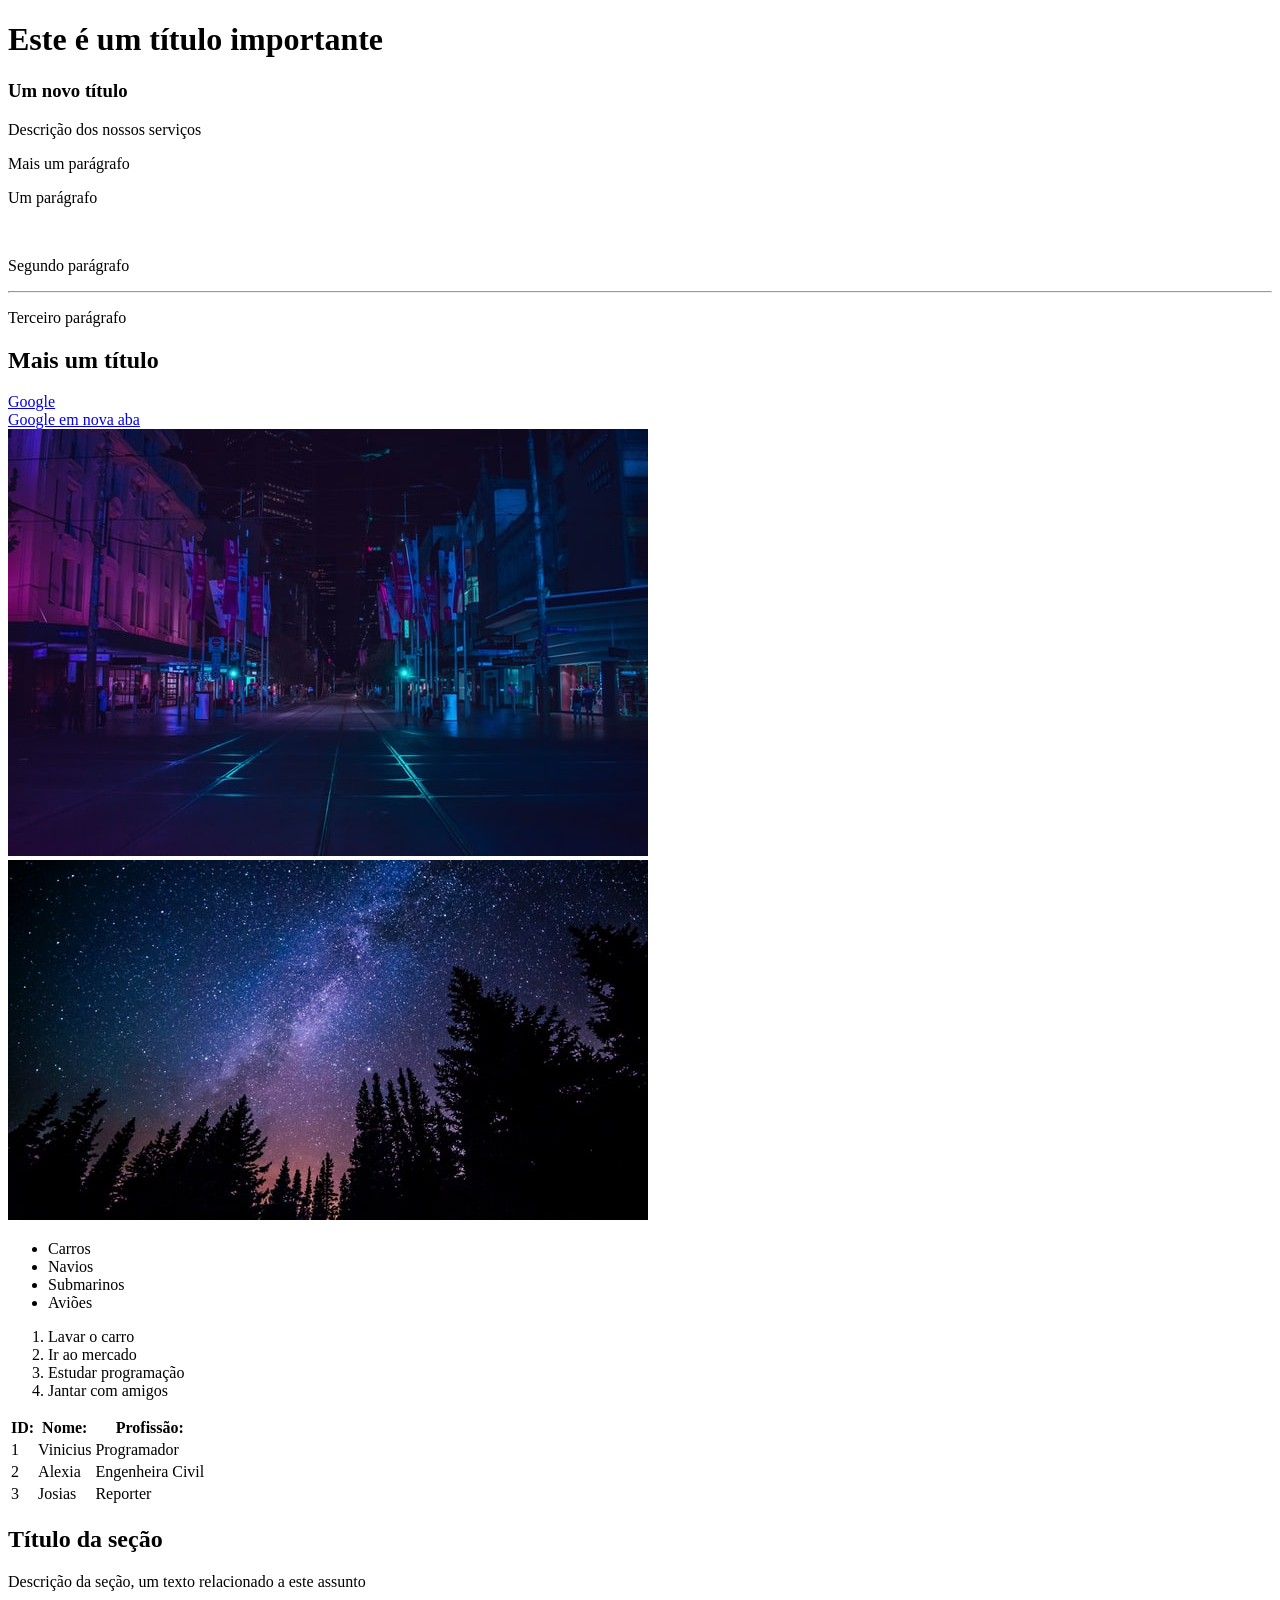
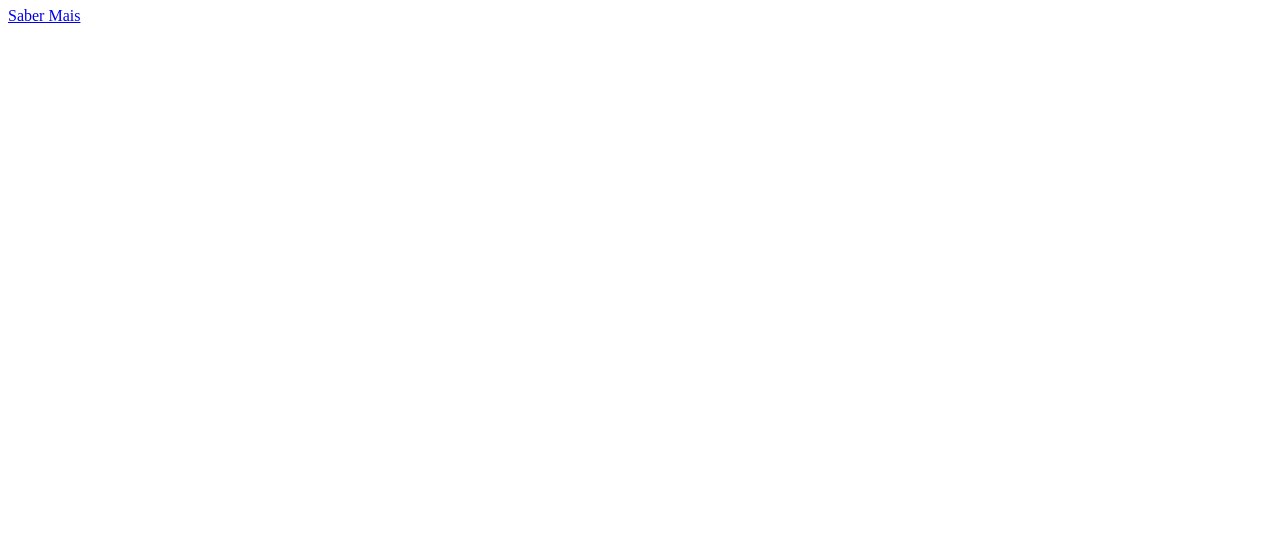
<file: HTML e CSS/2_HTML/index.html>
<!DOCTYPE html>
<html lang="pt-BR">
<head>
    <meta charset="UTF-8">
    <meta name="viewport" content="width=device-width, initial-scale=1.0">
    <title>HTML fundamentos</title>
</head>
<body style="padding-bottom: 500px;">
    <!-- 1 - Titulos -->
    <h1>Este é um título importante</h1>
    <h3>Um novo título</h3>

    <!-- 2 - Parágrafos -->
    <p>Descrição dos nossos serviços</p>
    <p>Mais um parágrafo</p>

    <!-- 3 - Tags sem conteúdo -->
    <p>Um parágrafo</p>
    <br>
    <p>Segundo parágrafo</p>
    <hr>
    <p>Terceiro parágrafo</p>

    <!-- 4 - Comentários -->
    <!-- Este é um comentário -->
    <h2>Mais um título</h2>
    <!-- Outro comentário -->

    <!-- 5 - Atributos -->
    <a href="https://google.com">Google</a>
    <br>

    <!--6 - Abrir link nova aba -->
    <a href="https://google.com" target="_blank">Google em nova aba</a>
    <br>

    <!-- 7 - Imagem -->
    <img src="img/city.jpg">

    <!-- 8 - Atributo alt -->
    <img src="img/nature.jpg" alt="Noite na floresta">

    <!-- 9 - Listas não ordenadas -->
    <ul>
        <li>Carros</li>
        <li>Navios</li>
        <li>Submarinos</li>
        <li>Aviões</li>
    </ul>

    <!-- 10 - Listas ordenadas -->
     <ol>
        <li>Lavar o carro</li>
        <li>Ir ao mercado</li>
        <li>Estudar programação</li>
        <li>Jantar com amigos</li>
     </ol>

    <!-- 11 - Tabelas -->
     <table>
        <tr>
            <th>ID:</th>
            <th>Nome:</th>
            <th>Profissão:</th>
        </tr>
        <tr>
            <td>1</td>
            <td>Vinicius</td>
            <td>Programador</td>
        </tr>
        <tr>
            <td>2</td>
            <td>Alexia</td>
            <td>Engenheira Civil</td>
        </tr>
        <tr>
            <td>3</td>
            <td>Josias</td>
            <td>Reporter</td>
        </tr>
     </table>

    <!-- 12 - Div -->
    <div>
        <h2>Título da seção</h2>
        <p>Descrição da seção, um texto relacionado a este assunto</p>
        <a href="#">Saber Mais</a>
    </div>
</body>
</html>
</file>
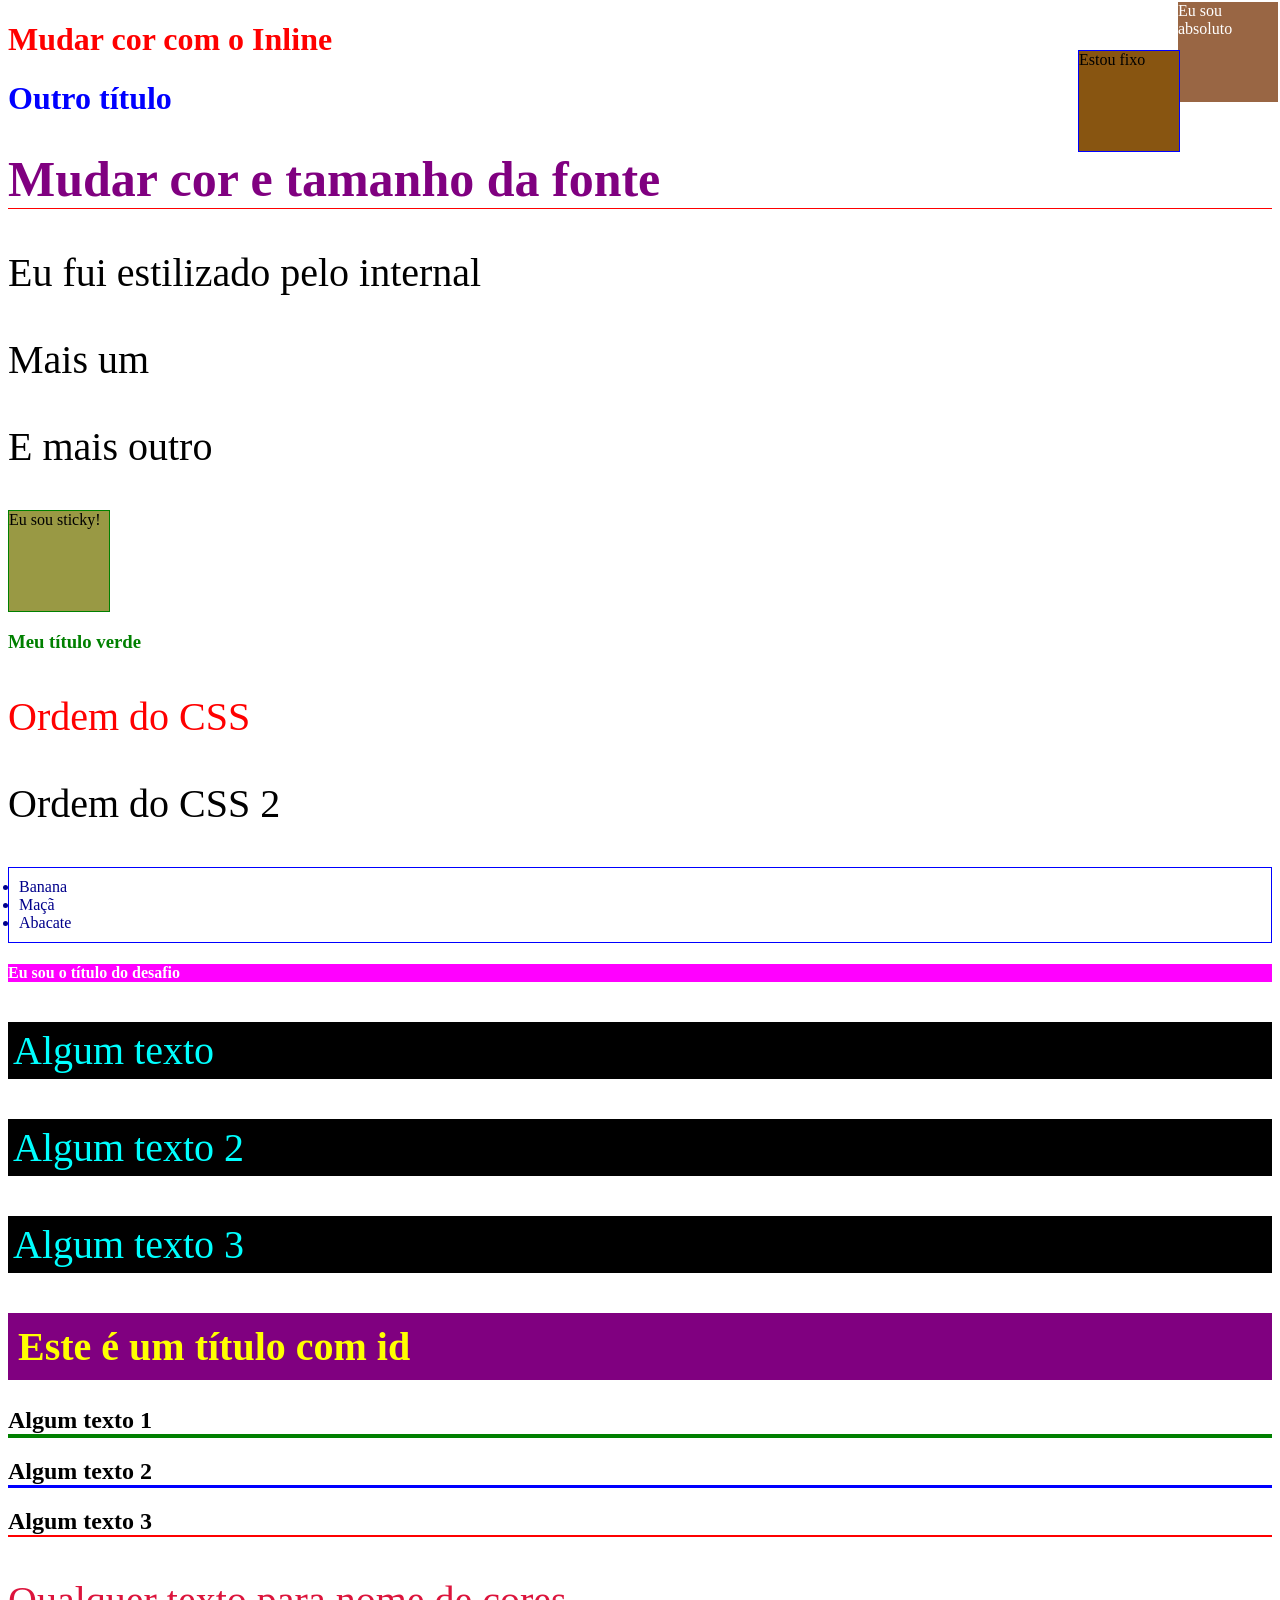
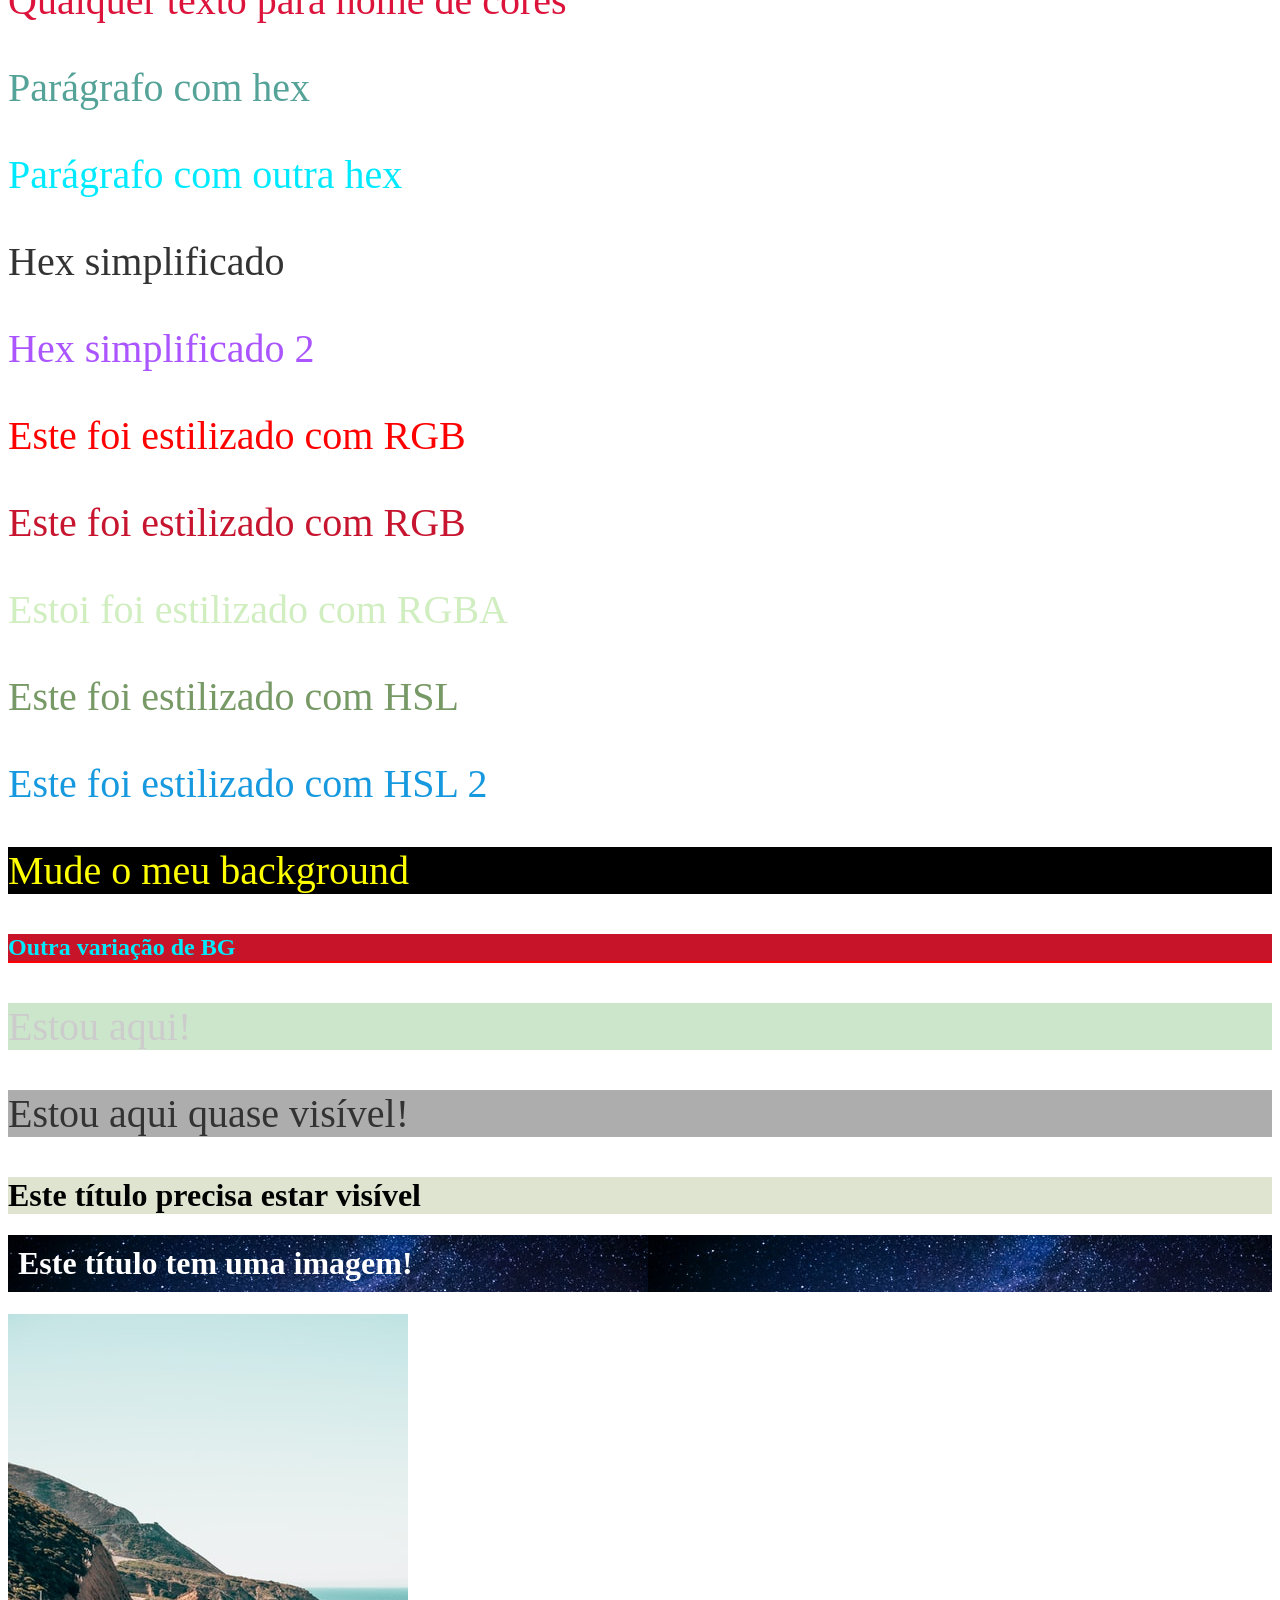
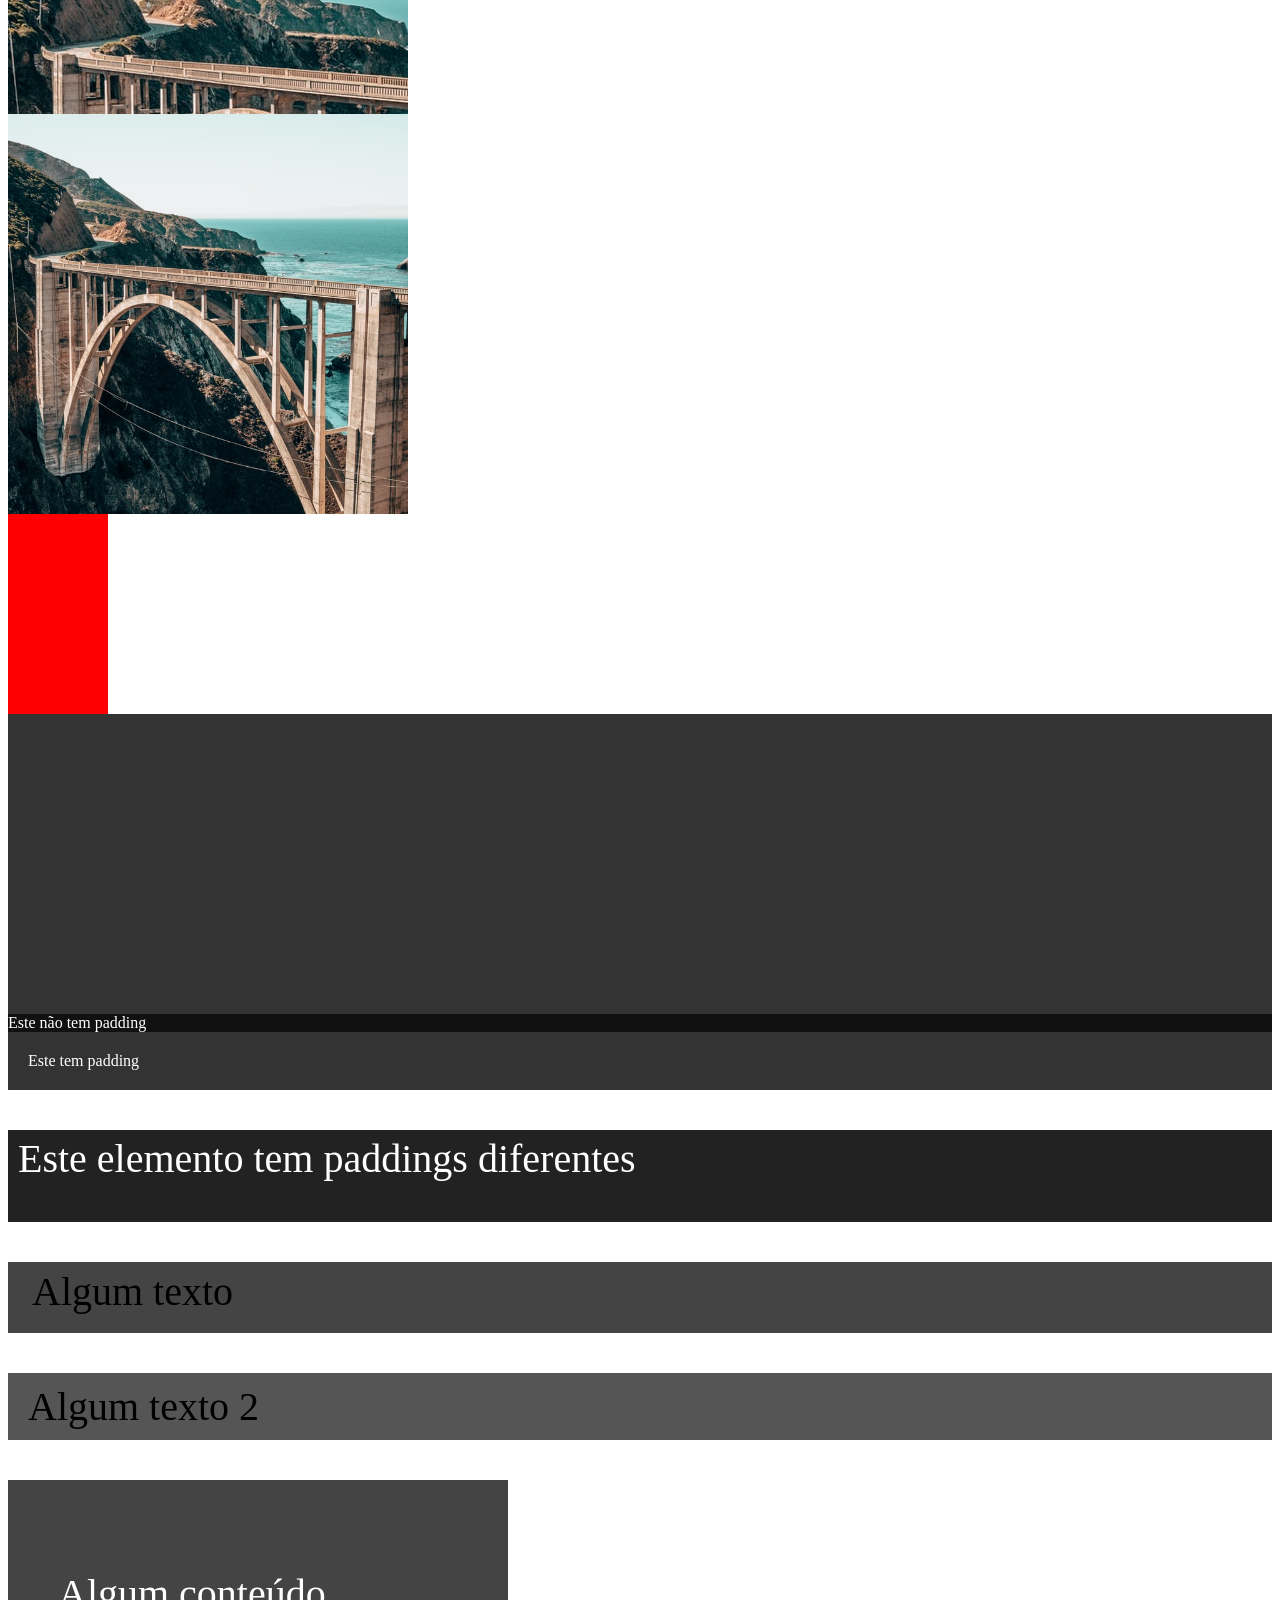
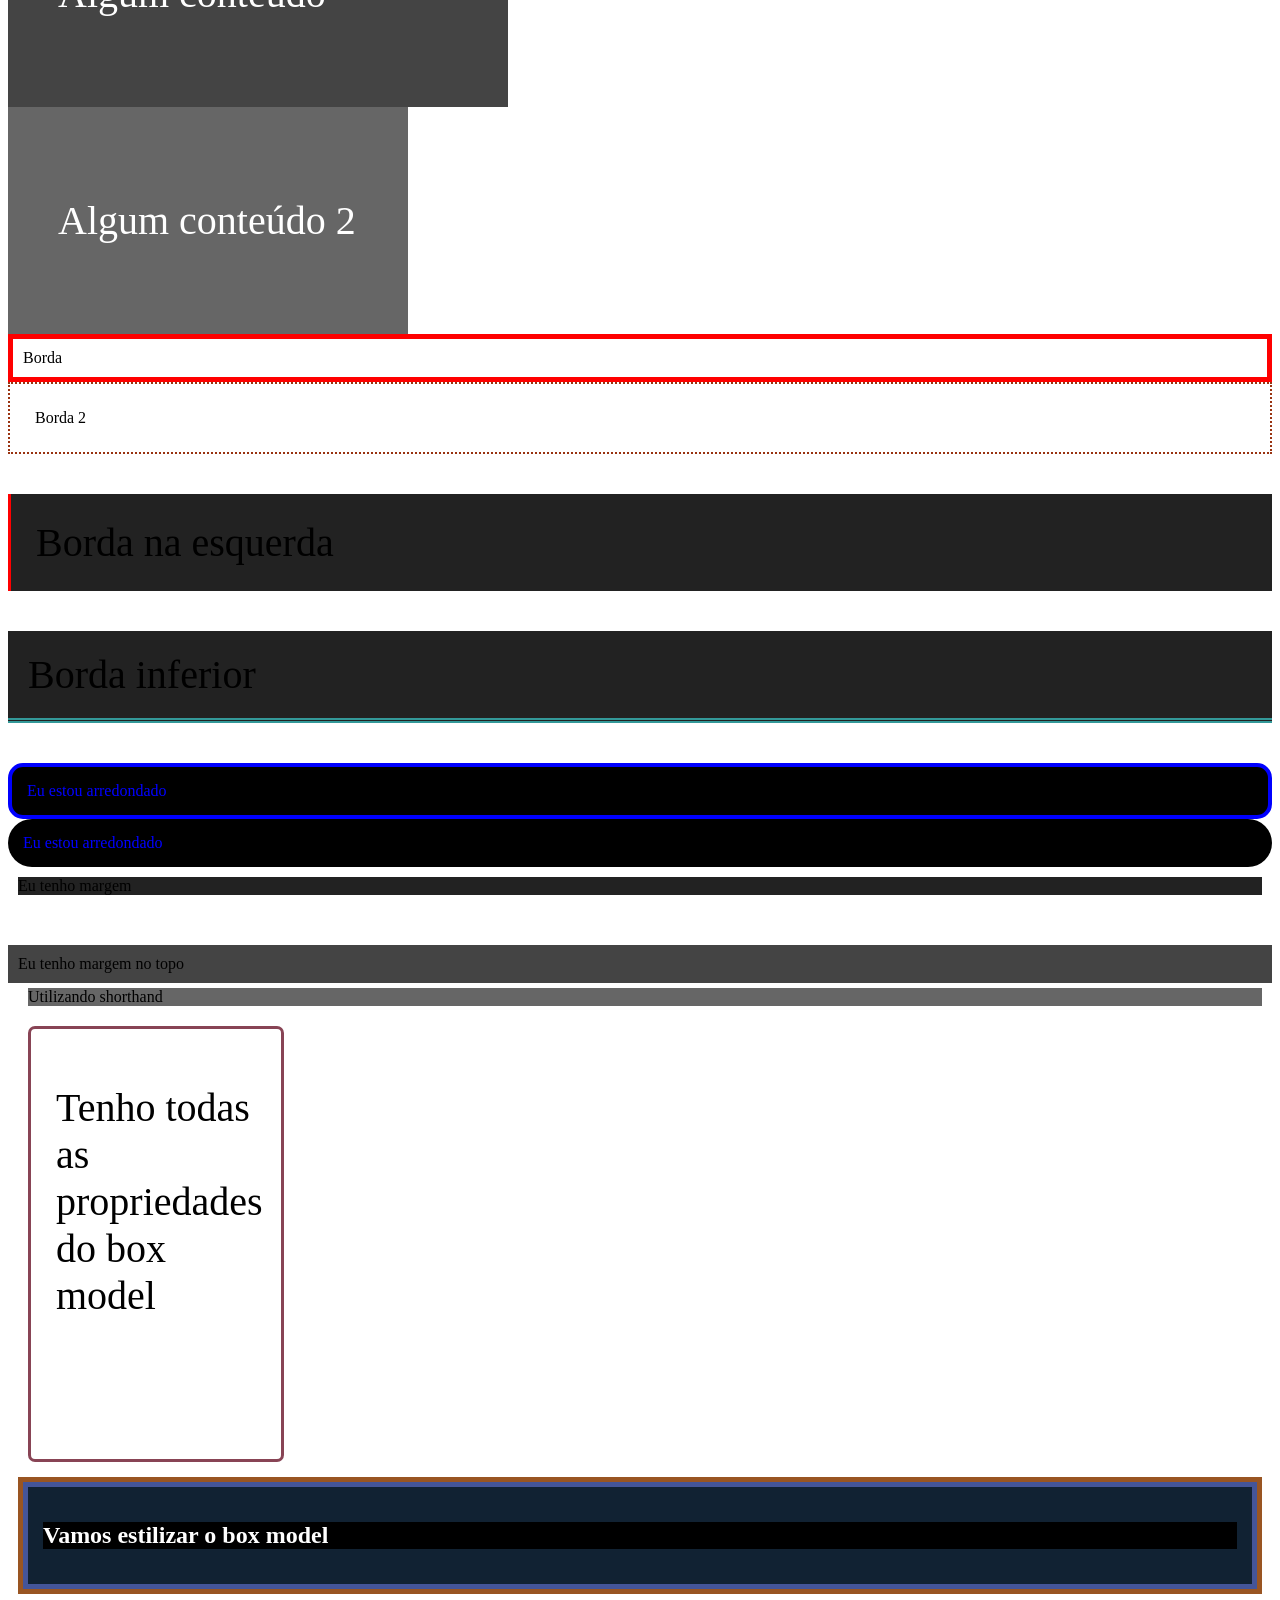
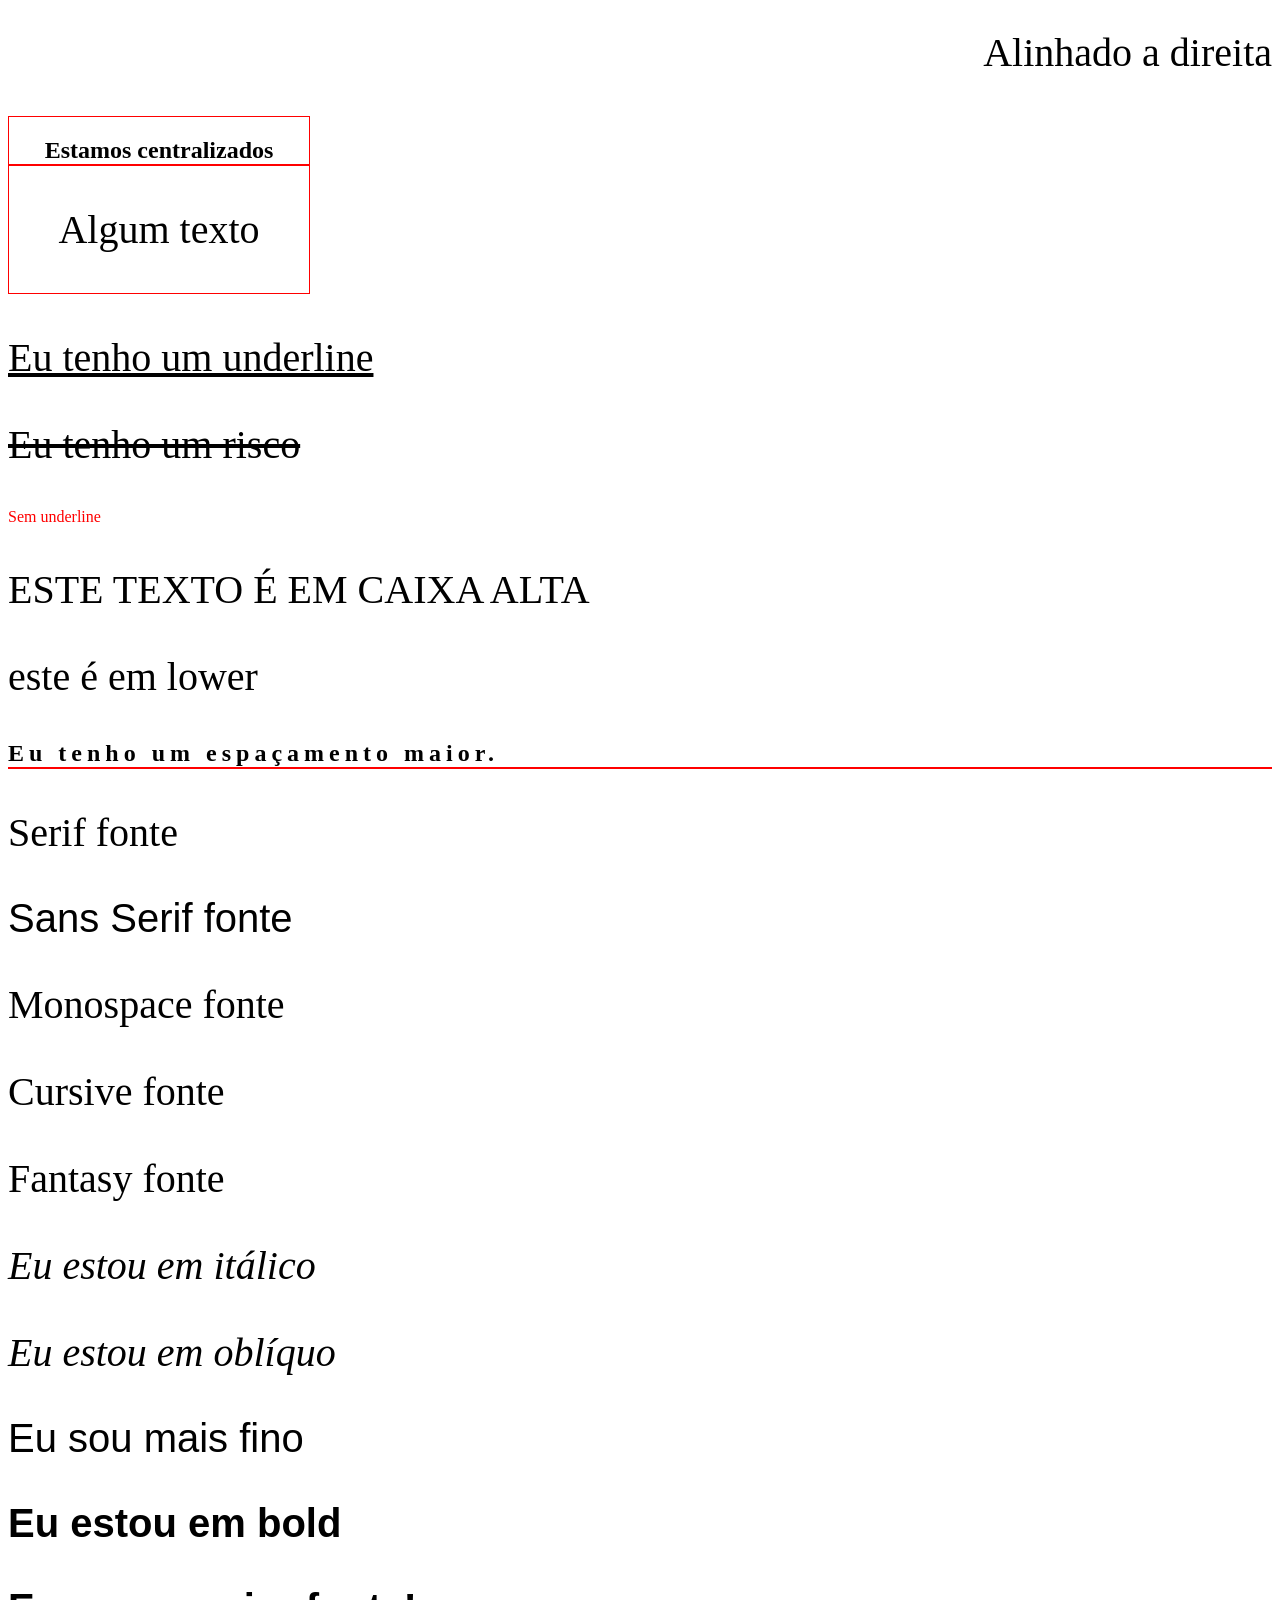
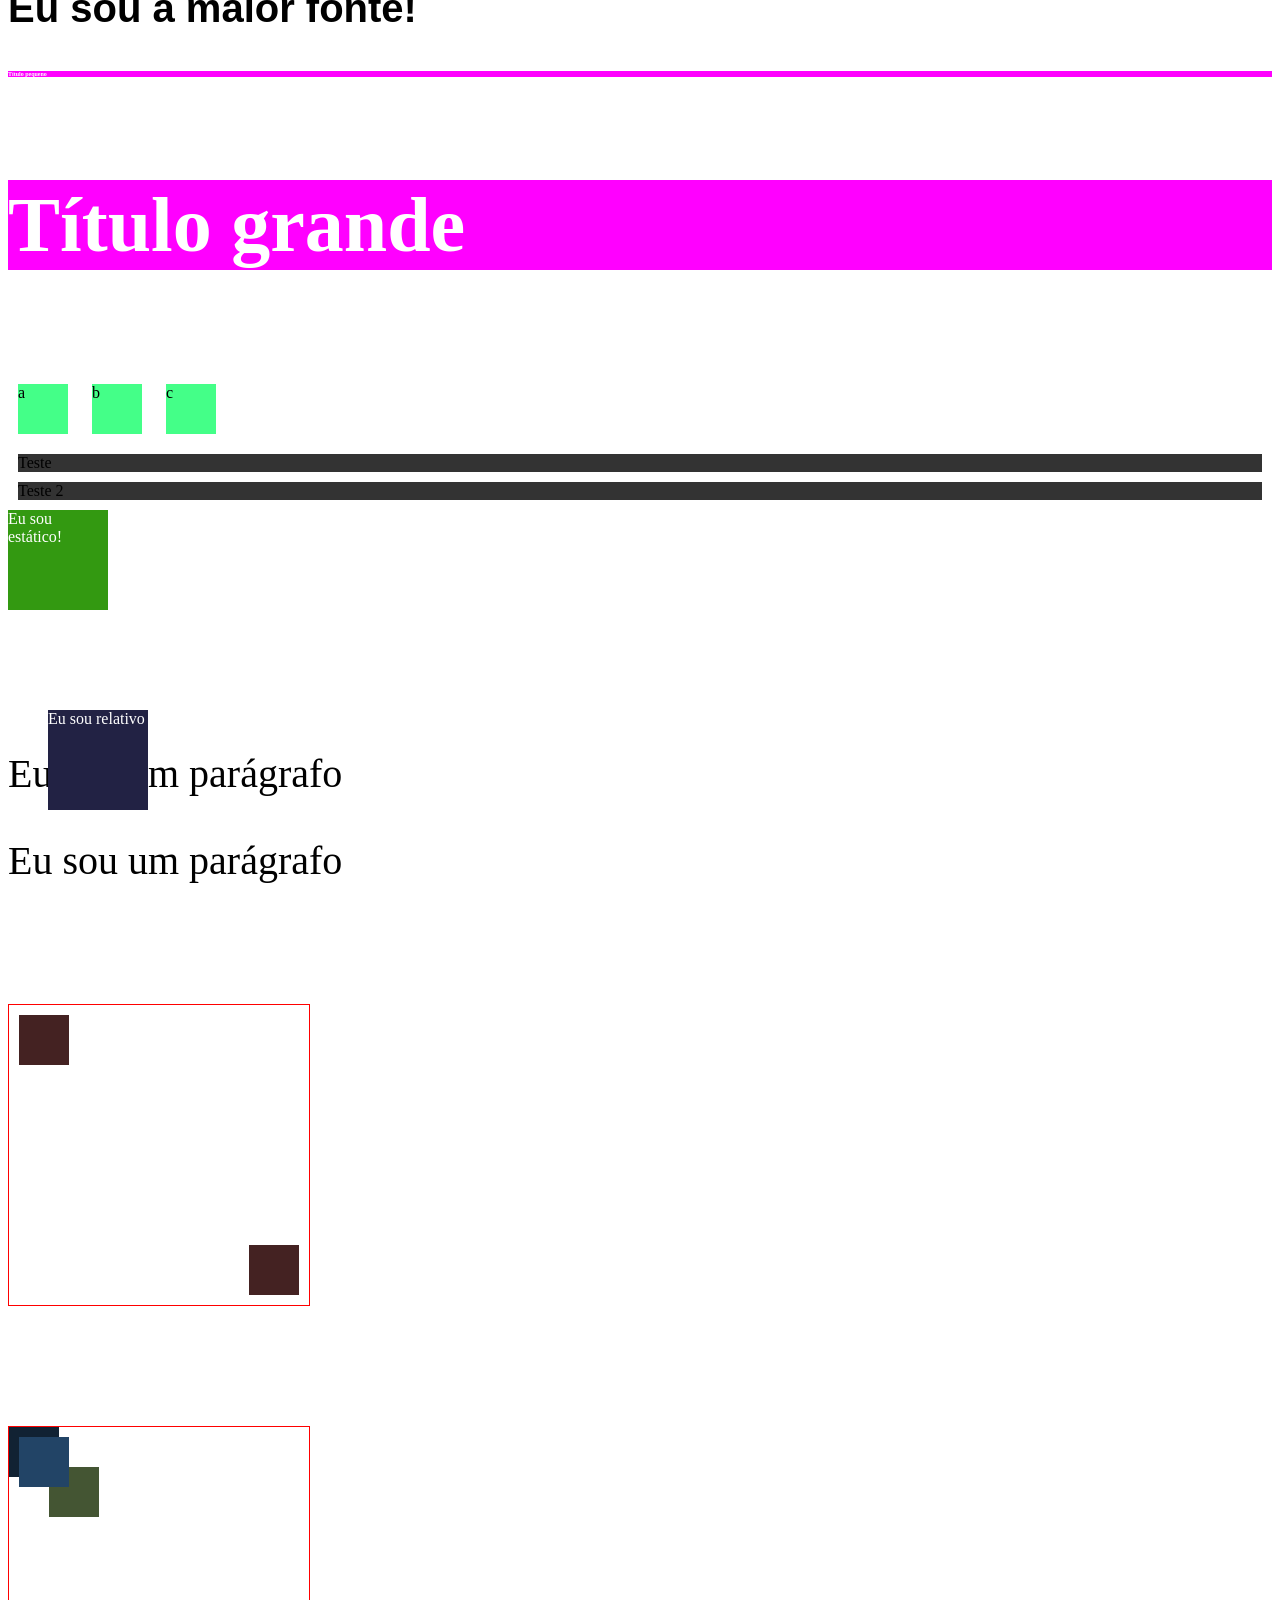
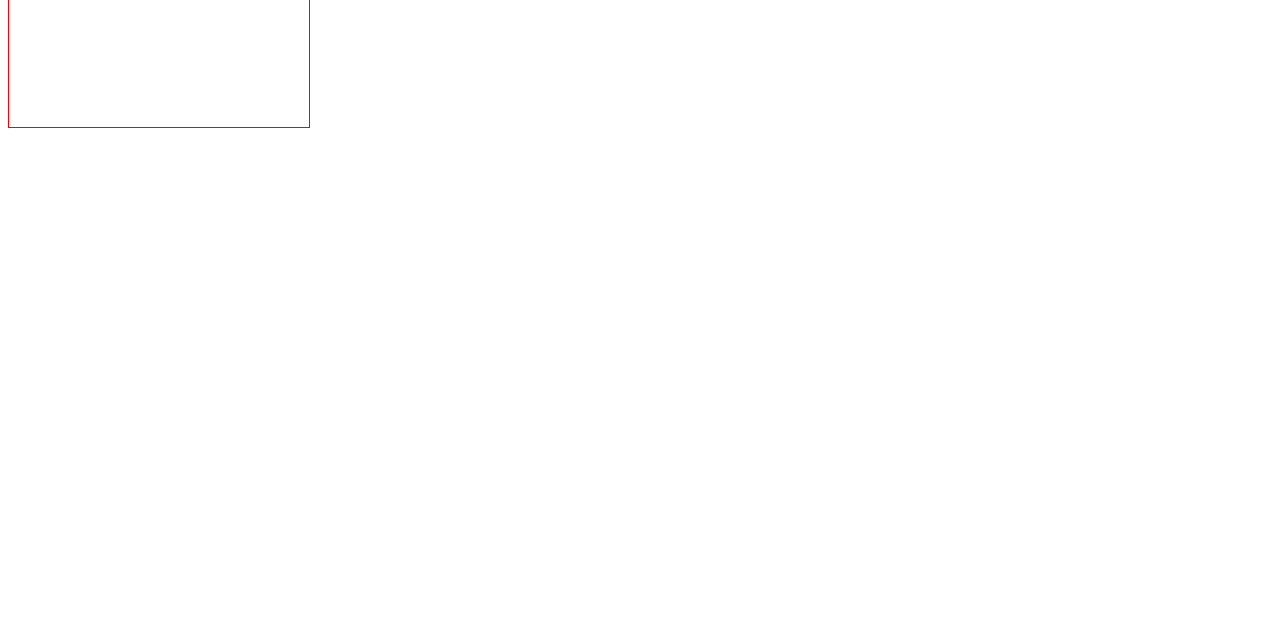
<file: HTML e CSS/3_CSS/index.html>
<!DOCTYPE html>
<html lang="en">
  <head>
    <meta charset="UTF-8" />
    <meta http-equiv="X-UA-Compatible" content="IE=edge" />
    <meta name="viewport" content="width=device-width, initial-scale=1.0" />
    <title>CSS</title>
    <!-- 3 - Internal CSS -->
    <style>
      p {
        /* color: gold; */
        font-size: 40px;
      }
    </style>
    <!-- 4 - External CSS -->
    <!-- Cascading Style Sheets -->
    <link rel="stylesheet" href="css/styles.css" />
    <link rel="stylesheet" href="css/lists.css" />
    <link rel="stylesheet" href="css/titles.css" />
  </head>
  <body>
    <!-- 1 - Inline CSS -->
    <h1 style="color: red">Mudar cor com o Inline</h1>
    <h1 style="color: blue">Outro título</h1>

    <!-- 2 - Múltiplas regras -->
    <h1 style="color: purple; font-size: 50px; border-bottom: 1px solid red">
      Mudar cor e tamanho da fonte
    </h1>

    <!-- 3 - Internal CSS -->
    <p>Eu fui estilizado pelo internal</p>
    <p>Mais um</p>
    <p>E mais outro</p>

    <!-- 48 - sticky -->
    <div class="sticky">
      <span>Eu sou sticky!</span>
    </div>

    <!-- 4 - External CSS -->
    <h3>Meu título verde</h3>

    <!-- 5 - Ordem do CSS -->
    <p style="color: red">Ordem do CSS</p>
    <p>Ordem do CSS 2</p>

    <!-- 6 - multiplos CSS -->
    <ul>
      <li>Banana</li>
      <li>Maçã</li>
      <li>Abacate</li>
    </ul>

    <!-- 7 - desafio 2 -->
    <h4>Eu sou o título do desafio</h4>

    <!-- 8 - classes -->
    <p class="paragraph">Algum texto</p>
    <p class="paragraph">Algum texto 2</p>
    <p class="paragraph">Algum texto 3</p>

    <!-- 9 - id -->
    <h1 id="exclusive-title">Este é um título com id</h1>

    <!-- 10 - multiplas regras, ordem do css -->
    <h2 id="algum-titulo" class="titulo">Algum texto 1</h2>
    <h2 class="titulo">Algum texto 2</h2>
    <h2>Algum texto 3</h2>

    <!-- 11 - nome de cor -->
    <p class="color-name">Qualquer texto para nome de cores</p>

    <!-- 12 - hex -->
    <p class="hex">Parágrafo com hex</p>
    <p class="hex-2">Parágrafo com outra hex</p>

    <!-- 13 - mais sobre hex -->
    <p class="simple-hex">Hex simplificado</p>
    <p class="simple-hex-2">Hex simplificado 2</p>

    <!-- 14 - rgb -->
    <p class="rgb">Este foi estilizado com RGB</p>

    <p class="mixed-rgb">Este foi estilizado com RGB</p>

    <!-- 15 - rgba -->
    <p class="rgba">Estoi foi estilizado com RGBA</p>

    <!-- 16 - hsl -->
    <p class="hsl">Este foi estilizado com HSL</p>

    <p class="hsl-2">Este foi estilizado com HSL 2</p>

    <!-- 17 - background-color -->
    <p class="bg">Mude o meu background</p>
    <h2 class="bg-2">Outra variação de BG</h2>

    <!-- 18 - opacidade no bg -->
    <div class="bg-opacity">
      <p>Estou aqui!</p>
    </div>

    <div class="bg-opacity-2">
      <p>Estou aqui quase visível!</p>
    </div>

    <!-- 19 - rgba com opacidade -->
    <div class="rgba-opacity">
      <h1>Este título precisa estar visível</h1>
    </div>

    <!-- 20 - bg image  -->
    <h1 class="bg-image">Este título tem uma imagem!</h1>

    <!-- 21 - centralizar img de bg -->
    <div class="not-centered-bg"></div>
    <div class="centered-bg"></div>

    <!-- 22 - largura e altura -->
    <div class="height-width"></div>
    <div class="height-width-2"></div>

    <!-- 23 - padding -->
    <div class="without-padding">Este não tem padding</div>
    <div class="padding">Este tem padding</div>

    <!-- 24 - padding individual -->
    <p class="padding-individual">Este elemento tem paddings diferentes</p>

    <!-- 25 - shorthand padding -->
    <p class="shorthand-padding">Algum texto</p>
    <p class="shorthand-padding-2">Algum texto 2</p>

    <!-- 26 - padding com width -->
    <div class="without-border-box">
      <p>Algum conteúdo</p>
    </div>
    <div class="border-box">
      <p>Algum conteúdo 2</p>
    </div>

    <!-- 27 - border -->
    <div class="border">Borda</div>
    <div class="border-2">Borda 2</div>

    <!-- 28 - borda individual -->
    <p class="border-left">Borda na esquerda</p>
    <p class="border-bottom">Borda inferior</p>

    <!-- 29 - borda arredondada -->
    <div class="rounded-p">Eu estou arredondado</div>
    <div class="rounded-p-2">Eu estou arredondado</div>

    <!-- 30 - margem -->
    <div class="margin">Eu tenho margem</div>
    <div class="margin-top">Eu tenho margem no topo</div>
    <div class="margin-shorthand">Utilizando shorthand</div>

    <!-- 31 - box model -->
    <div class="box-model">
      <p>Tenho todas as propriedades do box model</p>
    </div>

    <!-- 32 - desafio 3 -->
    <div id="box-model-challenge">
      <h2 class="challenge-title">Vamos estilizar o box model</h2>
    </div>

    <!-- 33 - text alignment -->
    <p class="text-aligned">Alinhado a direita</p>
    <div class="container-center">
      <h2>Estamos centralizados</h2>
      <p>Algum texto</p>
    </div>

    <!-- 34 - text decoration -->
    <p class="underline">Eu tenho um underline</p>
    <p class="line-trough">Eu tenho um risco</p>
    <a href="#" class="remove-underline">Sem underline</a>

    <!-- 35 - text transform -->
    <p class="upper">Este texto é em caixa alta</p>
    <p class="lower">ESTE É EM LOWER</p>

    <!-- 36 - letter spacing -->
    <h2 class="spacing">Eu tenho um espaçamento maior.</h2>

    <!-- 37 - fontes -->
    <p class="serif">Serif fonte</p>
    <p class="sans-serif">Sans Serif fonte</p>
    <p class="monospace">Monospace fonte</p>
    <p class="cursive">Cursive fonte</p>
    <p class="fantasy">Fantasy fonte</p>

    <!-- 38 - font style -->
    <p class="italic">Eu estou em itálico</p>
    <p class="oblique">Eu estou em oblíquo</p>

    <!-- 39 - font weight -->
    <p class="thin">Eu sou mais fino</p>
    <p class="bold">Eu estou em bold</p>
    <p class="bolder">Eu sou a maior fonte!</p>

    <!-- 40 font-size -->
    <h4 class="small">Título pequeno</h4>
    <h4 class="big">Título grande</h4>

    <!-- 41 - display -->
    <div class="inline-box">a</div>
    <div class="inline-box">b</div>
    <div class="inline-box">c</div>
    <span class="block">Teste</span>
    <span class="block">Teste 2</span>

    <!-- 42 - escondendo elementos -->
    <p class="invisible">Me encontre se puder</p>

    <!-- 43 - static -->
    <div class="static">
      <span>Eu sou estático!</span>
    </div>

    <!-- 44 - relative -->
    <div class="relative">
      <span>Eu sou relativo</span>
    </div>
    <p>Eu sou um parágrafo</p>

    <!-- 45 - absolute -->
    <div class="absolute">
      <span>Eu sou absoluto</span>
    </div>
    <p>Eu sou um parágrafo</p>

    <!-- 46 - relative com absolute -->
    <div class="relative-container">
      <div class="absolute-1"></div>
      <div class="absolute-2"></div>
    </div>

    <!-- 47 - fixed -->
    <div class="fixed">
      <span>Estou fixo</span>
    </div>

    <!-- 48 - z-index -->
    <div class="relative-container">
      <div class="absolute-3"></div>
      <div class="absolute-4"></div>
      <div class="absolute-5"></div>
    </div>
  </body>
</html>
</file>
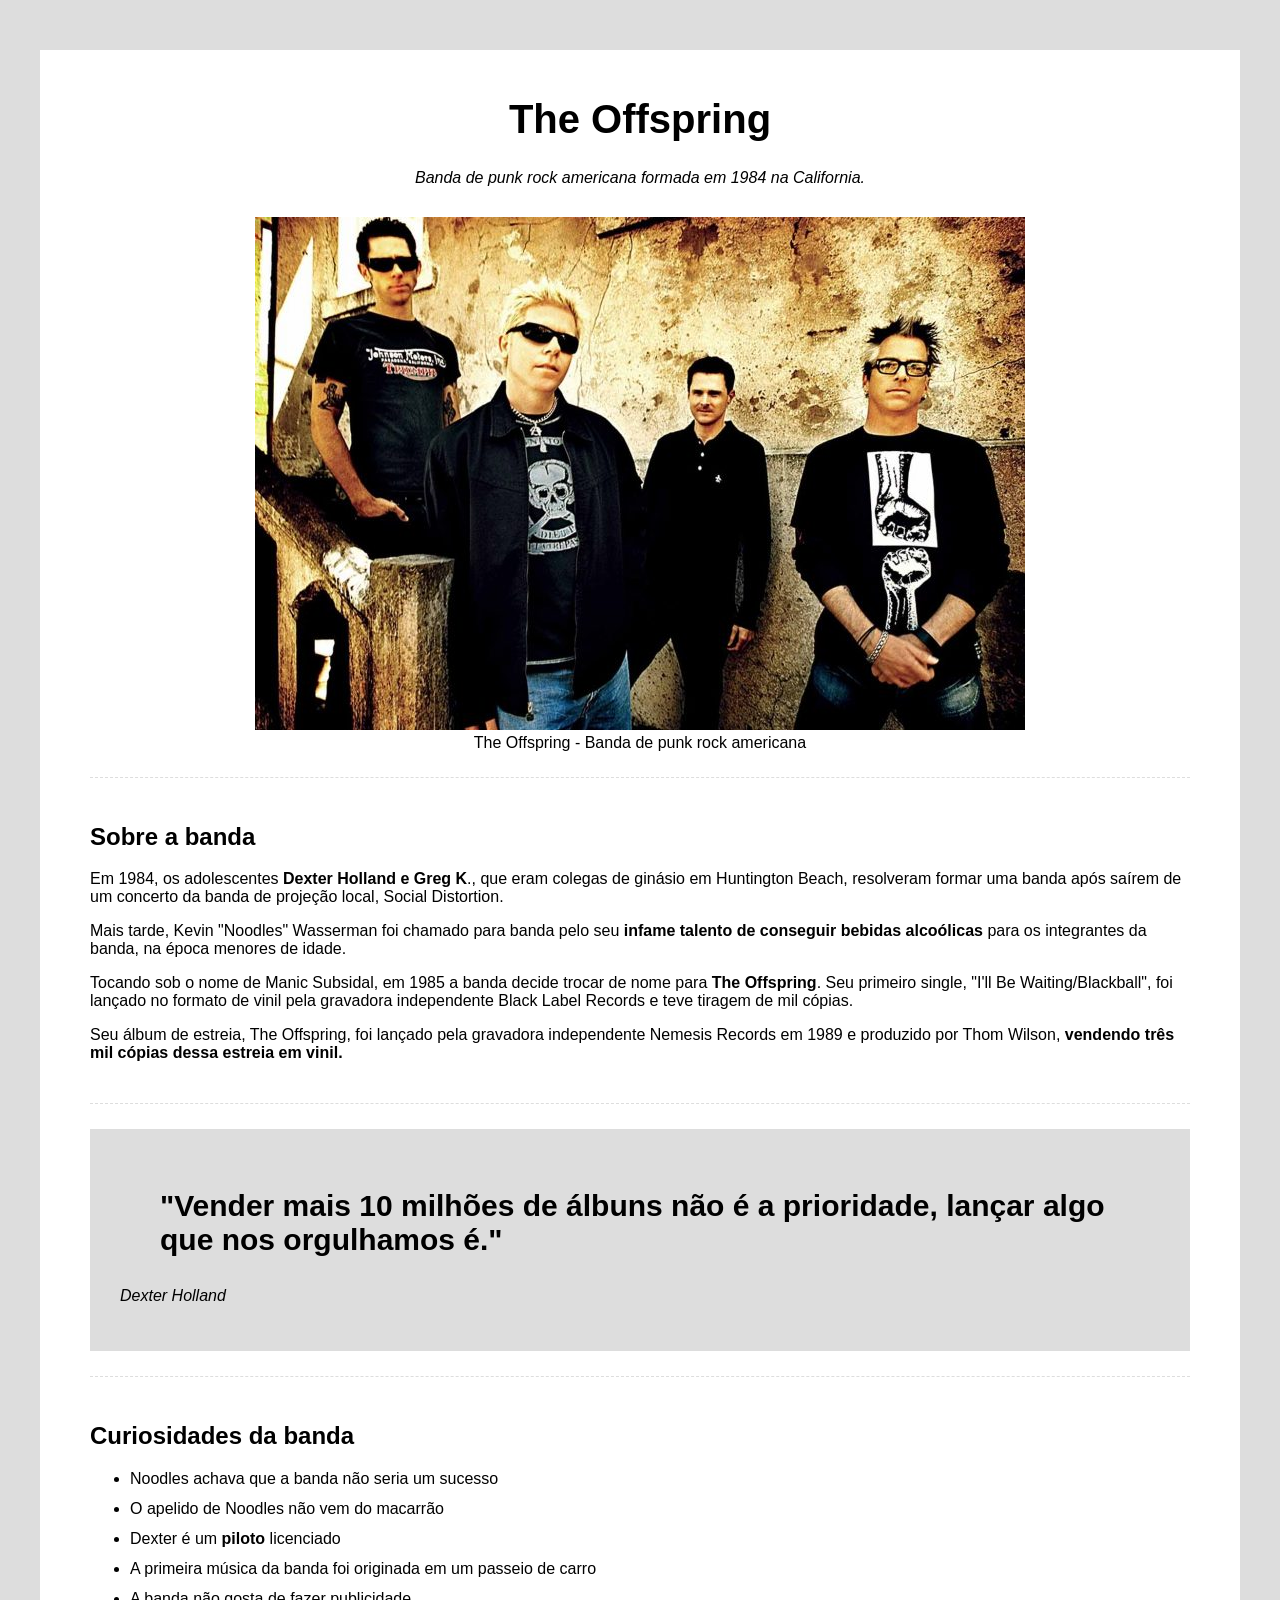
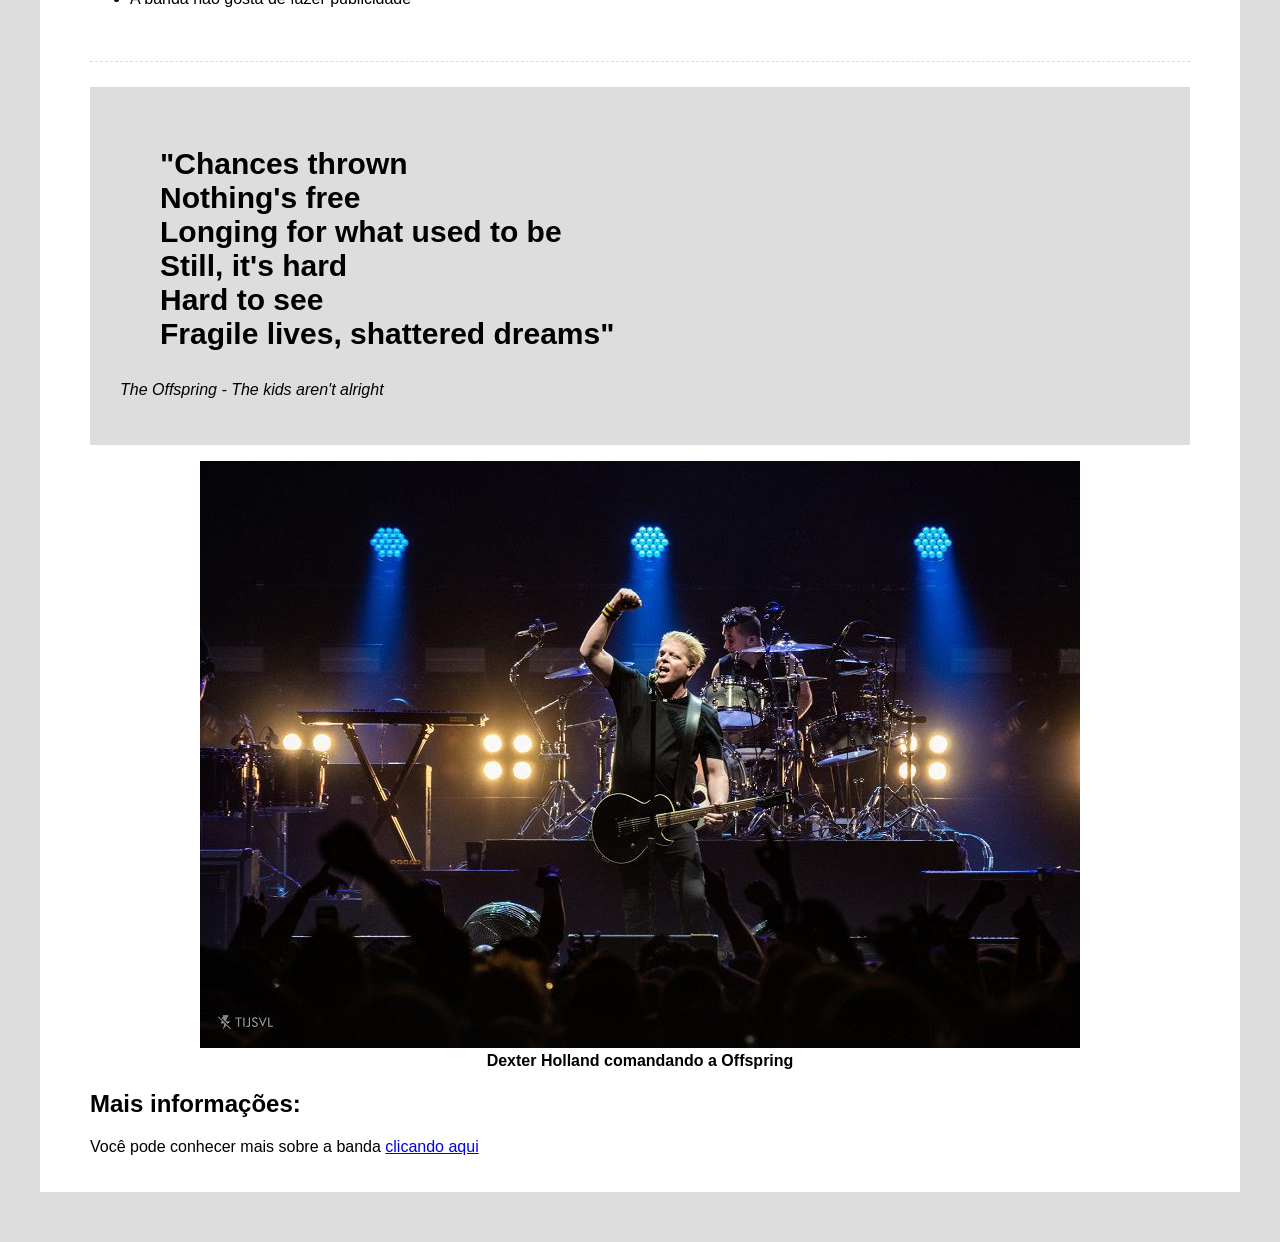
<file: HTML e CSS/4_TRIBUTO/index.html>
<!DOCTYPE html>
<html lang="pt-BR">

<head>
    <meta charset="UTF-8">
    <meta name="viewport" content="width=device-width, initial-scale=1.0">
    <title>Página de tributo: The Offspring</title>
    <link rel="stylesheet" href="css/styles.css">
</head>

<body>
    <div class="container">
        <!-- cabeçalho -->
        <div class="header">
            <h1 class="main-title">The Offspring</h1>
            <p class="main-paragraph">Banda de punk rock americana formada em 1984 na California.</p>
        </div>
        <!-- imagem de destaque -->
        <div class="featured-image">
            <figure> <!-- Tag usada para agrupar uma imagem e sua legenda -->
                <img src="img/offspring_1.jpg" alt="A banda the offspring">
                <figcaption>The Offspring - Banda de punk rock americana</figcaption>
                <!-- Tag usada para descrição da imagem -->
            </figure>
        </div>
        <!-- Biografia -->
        <div class="biography-container">
            <h2>Sobre a banda</h2>
            <p>
                Em 1984, os adolescentes
                <span class="bold">Dexter Holland e Greg K</span>., que eram colegas
                <!-- tag span usada para destacar um trecho do texto -->
                de ginásio em Huntington Beach, resolveram formar uma banda após
                saírem de um concerto da banda de projeção local, Social Distortion.
            </p>
            <p>
                Mais tarde, Kevin "Noodles" Wasserman foi chamado para banda pelo seu
                <span class="bold">infame talento de conseguir bebidas alcoólicas</span>
                para os integrantes da banda, na época menores de idade.
            </p>
            <p>
                Tocando sob o nome de Manic Subsidal, em 1985 a banda decide trocar de
                nome para <span class="bold">The Offspring</span>. Seu primeiro
                single, "I'll Be Waiting/Blackball", foi lançado no formato de vinil
                pela gravadora independente Black Label Records e teve tiragem de mil
                cópias.
            </p>
            <p>
                Seu álbum de estreia, The Offspring, foi lançado pela gravadora
                independente Nemesis Records em 1989 e produzido por Thom Wilson,
                <span class="bold">
                    vendendo três mil cópias dessa estreia em vinil.</span>
            </p>
        </div>
        <!-- container de citação -->
        <div class="quotes-container">
            <blockquote> <!-- Tag usada para destacar uma citação -->
                "Vender mais 10 milhões de álbuns não é a prioridade, lançar algo que
                nos orgulhamos é."
            </blockquote>
            <p>Dexter Holland</p>
        </div>
        <!-- Curiosidades -->
        <div class="curiosities-container">
            <h2>Curiosidades da banda</h2>
            <ul> <!-- Tag usada para criar uma lista não ordenada -->
                <li>Noodles achava que a banda não seria um sucesso</li>
                <li>O apelido de Noodles não vem do macarrão</li>
                <li>Dexter é um <span class="bold">piloto</span> licenciado</li>
                <li>
                    A primeira música da banda foi originada em um passeio de carro
                </li>
                <li>A banda não gosta de fazer publicidade</li>
            </ul>
        </div>
        <!-- Segunda citação -->
        <div class="quotes-container">
            <blockquote>
                "Chances thrown <br />
                Nothing's free <br />
                Longing for what used to be <br />
                Still, it's hard <br />
                Hard to see <br />
                Fragile lives, shattered dreams"
            </blockquote>
            <p>The Offspring - The kids aren't alright</p>
        </div>
        <!-- Segunda imagem -->
        <div class="img-bold">
            <figure>
                <img src="img/offspring_2.jpeg" alt="The Offspring em um show" />
                <figcaption>Dexter Holland comandando a Offspring</figcaption>
            </figure>
        </div>
        <!-- Mais informações -->
        <div class="moreinfo-container">
            <h2>Mais informações:</h2>
            <p>
                Você pode conhecer mais sobre a banda
                <a href="https://pt.wikipedia.org/wiki/The_Offspring">clicando aqui</a>
            </p>
        </div>
        </div>
</body>

</html>
</file>
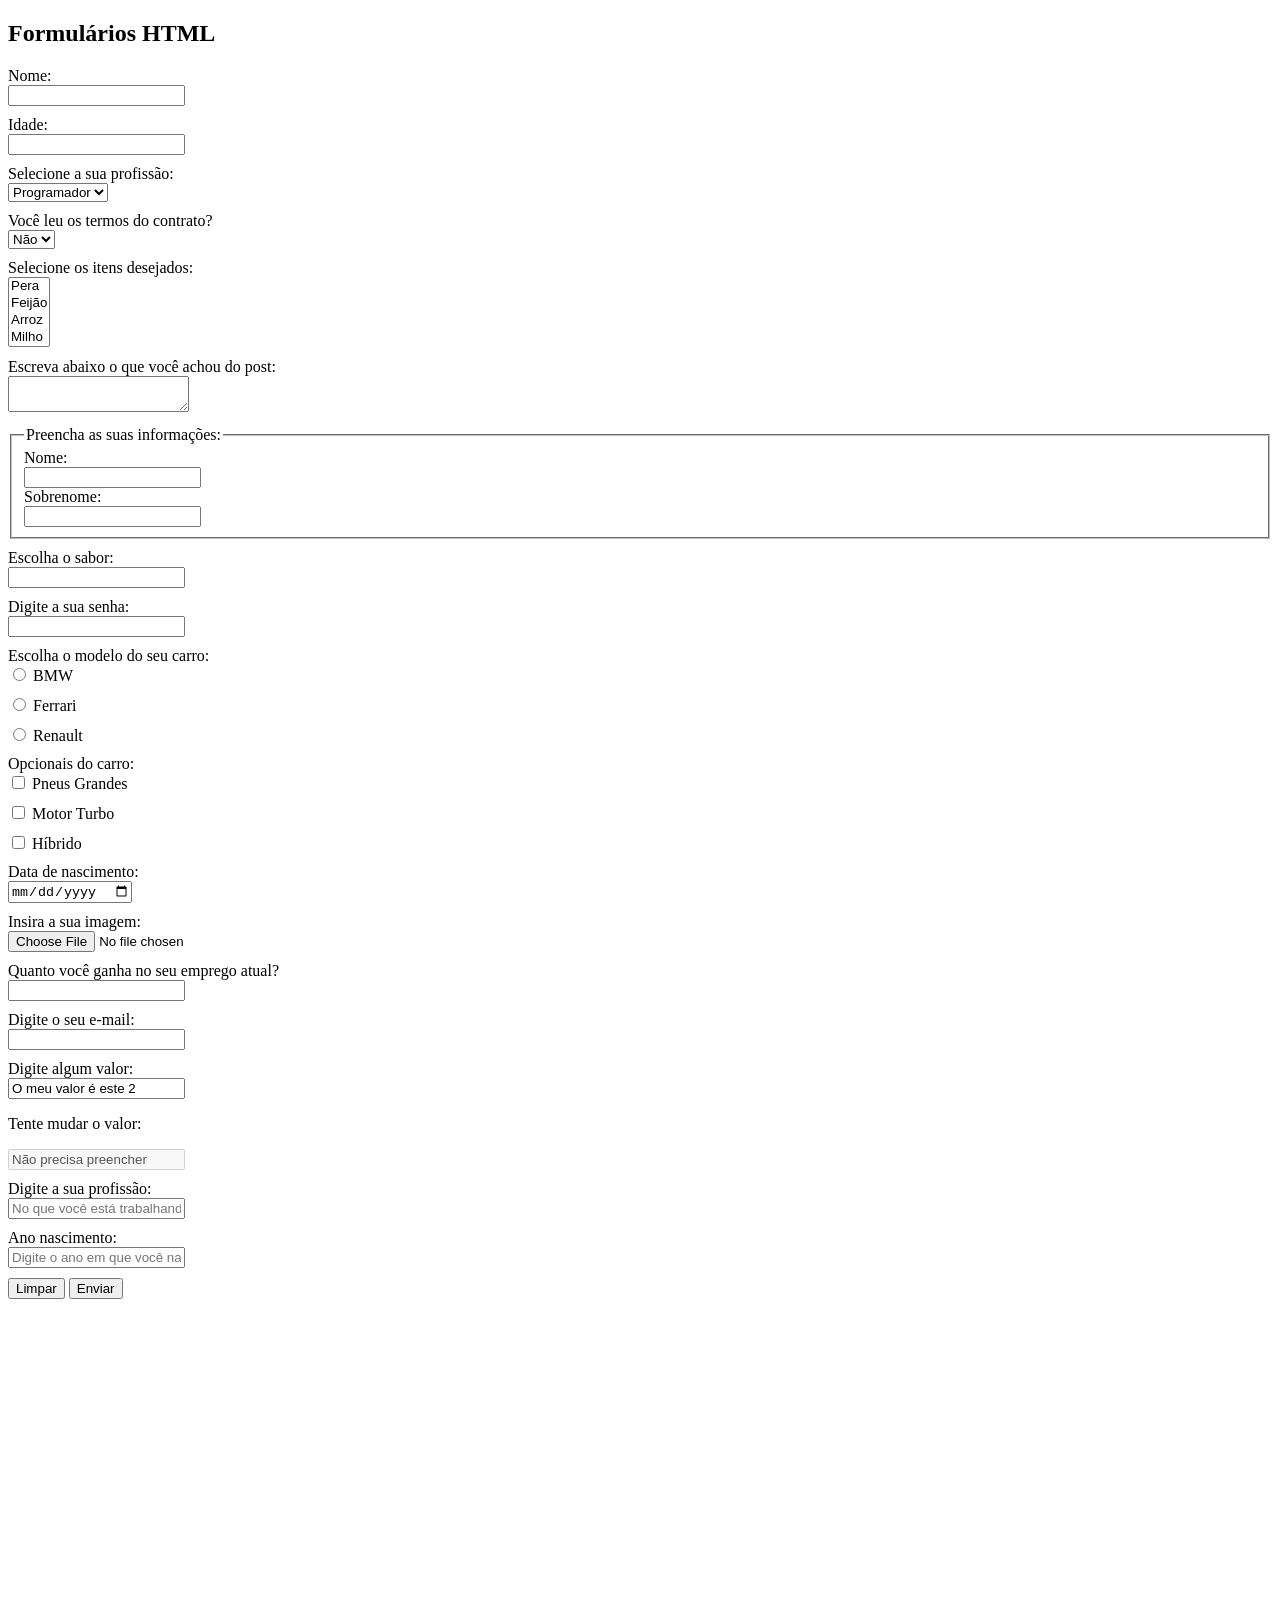
<file: HTML e CSS/5_FORM/index.html>
<!DOCTYPE html>
<html lang="en">
  <head>
    <meta charset="UTF-8" />
    <meta http-equiv="X-UA-Compatible" content="IE=edge" />
    <meta name="viewport" content="width=device-width, initial-scale=1.0" />
    <title>Formulários</title>
    <link rel="stylesheet" href="css/styles.css" />
  </head>
  <body>
    <h2>Formulários HTML</h2>
    <!-- 1 - Primeiro formulario -->
    <!-- 2 - Atributos do formulário -->
    <form action="register.php" method="GET">
      <div>
        <label>Nome:</label>
        <input type="text" />
      </div>
      <!-- 3 - atributo name -->
      <div>
        <!-- 4 - atributo label -->
        <label for="age">Idade:</label>
        <input type="text" name="age" />
      </div>
      <!-- 6 - select -->
      <div>
        <label for="job">Selecione a sua profissão:</label>
        <select name="job">
          <option value="programador">Programador</option>
          <option value="tester">Tester/QA</option>
          <option value="devops">DevOps</option>
        </select>
      </div>
      <!-- 7 - atributo selected -->
      <div>
        <label for="contract">Você leu os termos do contrato?</label>
        <select name="contract">
          <option value="sim">Sim</option>
          <option value="nao" selected>Não</option>  
        <select>
      </div>
      <!-- 8 - multiplas opções -->
      <div>
        <label for="items">Selecione os itens desejados:</label>
        <select name="items" multiple>
          <option value="pera">Pera</option>
          <option value="feijao">Feijão</option>
          <option value="arroz">Arroz</option>
          <option value="milho">Milho</option>
        </select>
      </div>
      <!-- 9 - textarea -->
      <div>
        <label for="comment">Escreva abaixo o que você achou do post:</label>
        <textarea name="comment"></textarea>
      </div>
      <!-- 10 - fieldset e legend -->
      <div>
        <fieldset>
          <legend>Preencha as suas informações:</legend>
          <label for="firstname">Nome:</label>
          <input type="text" name="firstname">
          <label for="lastname">Sobrenome:</label>
          <input type="text" name="lastname">
        </fieldset>
      </div>
      <!-- 11 - datalist -->
      <div>
        <label for="flavor">Escolha o sabor:</label>
        <input type="text" list="flavors" name="flavor">

        <datalist id="flavors">
          <option value="Cereja"></option>
          <option value="Morango"></option>
          <option value="Abacaxi"></option>
          <option value="Chocolate"></option>
        </datalist>
      </div>

      <!-- 12 - Senha -->
      <div>
        <label for="password">Digite a sua senha:</label>
        <input type="password" name="password">
      </div>

      <!-- 14 - radio button -->
      <div>
        <label for="car_model">Escolha o modelo do seu carro:</label>
        <div class="radio">
          <input type="radio" value="bmw" name="car_model">
          <label for="bmw">BMW</label>
        </div>
        <div class="radio">
          <input type="radio" value="ferrari" name="car_model">
          <label for="ferrari">Ferrari</label>
        </div>
        <div class="radio">
          <input type="radio" value="renault" name="car_model">
          <label for="renault">Renault</label>
        </div>
      </div>

      <!-- 15 - checkbox -->
      <div>
        <label for="optionals">Opcionais do carro:</label>
        <div class="radio">
          <input type="checkbox" name="optionals[]" value="big_tires">
          <label for="big_tires">Pneus Grandes</label>
        </div>
        <div class="radio">
          <input type="checkbox" name="optionals[]" value="turbo_engine">
          <label for="turbo_engine">Motor Turbo</label>
        </div>
        <div class="radio">
          <input type="checkbox" name="optionals[]" value="hybrid">
          <label for="hybrid">Híbrido</label>
        </div>
      </div>

      <!-- 16 - datas -->
      <div>
        <label for="birthday">Data de nascimento:</label>
        <input type="date" name="birthday">
      </div>

      <!-- 17 - arquivos -->
      <div>
        <label for="image">Insira a sua imagem:</label>
        <input type="file" name="image">
      </div>

      <!-- 18 - numeros -->
      <div>
        <label for="salary">Quanto você ganha no seu emprego atual?</label>
        <input type="number" name="salary">
      </div>

      <!-- 19 - emails -->
      <div>
        <label for="email">Digite o seu e-mail:</label>
        <input type="email" name="email">
      </div>

      <!-- 20 - value -->
      <div>
        <label for="value">Digite algum valor:</label>
        <input type="text" value="O meu valor é este 2" name="value">
      </div>

      <!-- 21 - disabled -->
      <div>
        <p>Tente mudar o valor:</p>
        <input type="text" value="Não precisa preencher" disabled>
      </div>

      <!-- 22 - placeholder -->
      <div>
        <label for="currentjob">Digite a sua profissão:</label>
        <input type="text" name="currentjob" placeholder="No que você está trabalhando agora?">
      </div>

      <!-- 23 - required -->
      <div>
        <label for="birthyear">Ano nascimento:</label>
        <input type="text" placeholder="Digite o ano em que você nasceu" required>
      </div>

      <!-- 13 - resetar form -->
      <input type="reset" value="Limpar">
      <!-- 5 - envio de form -->
      <input type="submit" value="Enviar" />
    </form>
  </body>
</html>
</file>
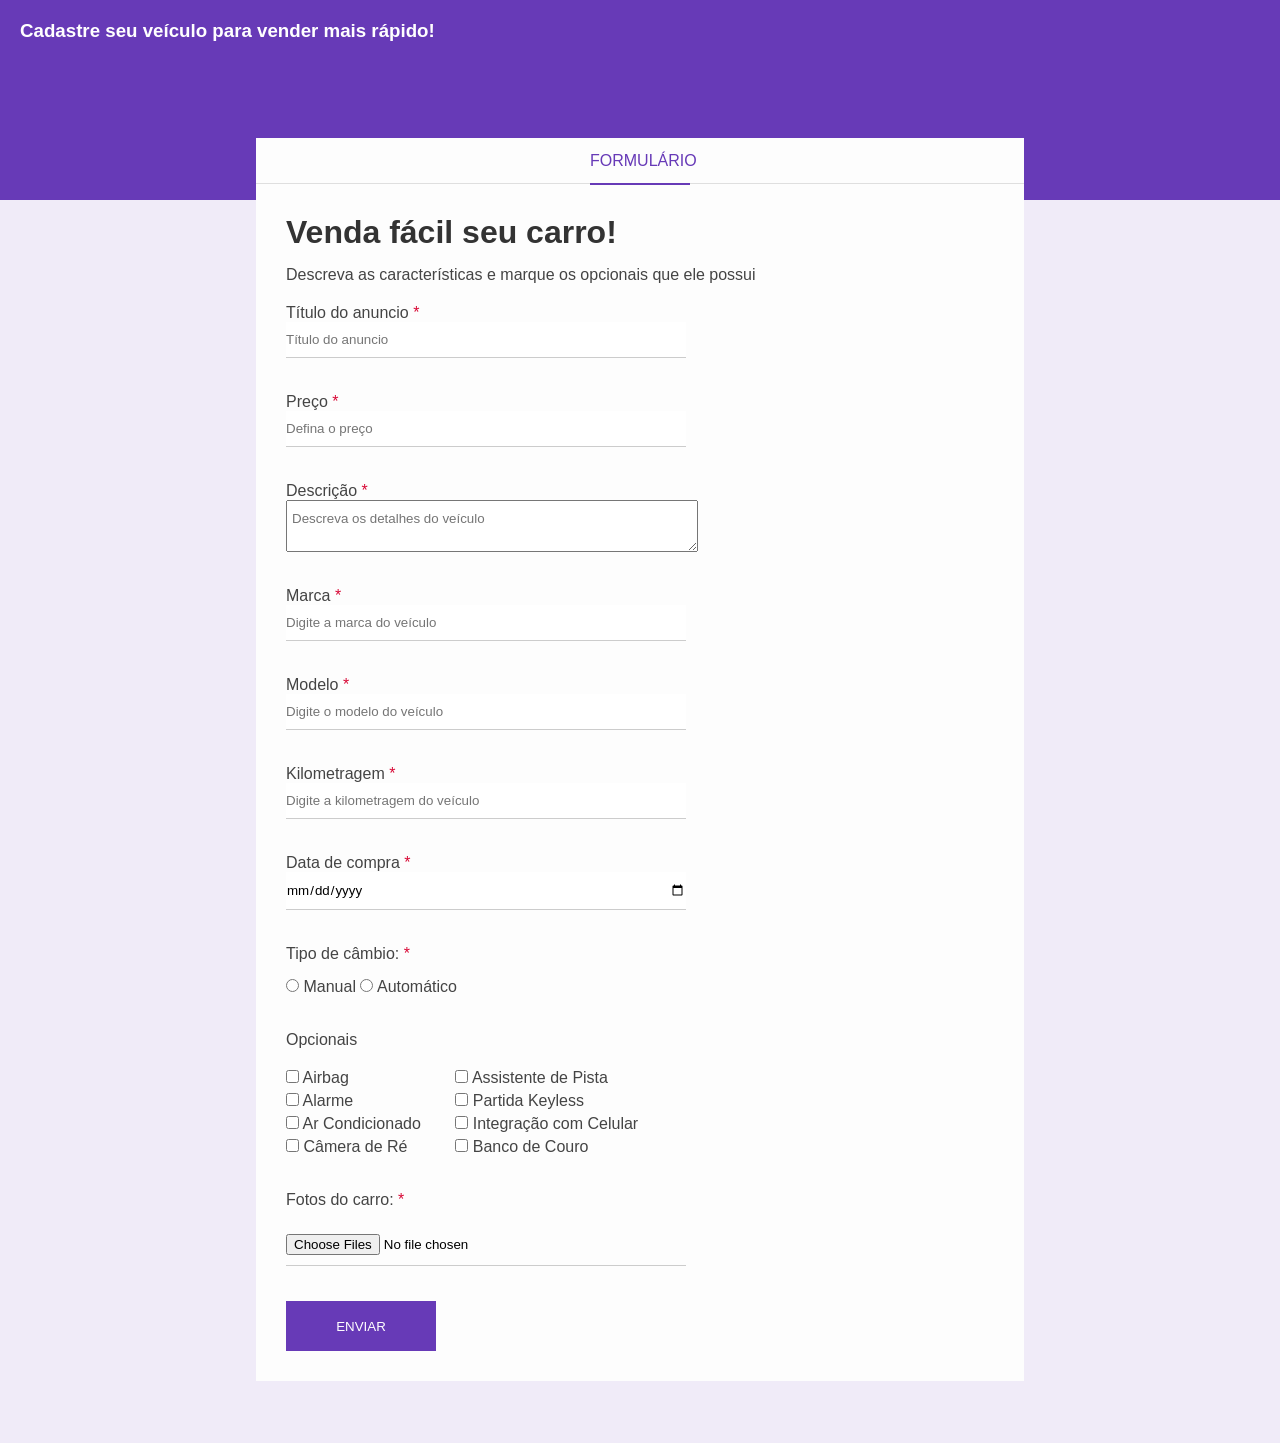
<file: HTML e CSS/6_FORM_PROJECT/index.html>
<!doctype html>
<html lang="pt-BR">
  <head>
    <meta charset="UTF-8" />
    <meta name="viewport" content="width=device-width, initial-scale=1.0" />
    <title>Venda seu carro</title>
    <link rel="stylesheet" href="css/styles.css" />
  </head>
  <body>
    <div class="container">
      <div class="header">
        <h3>Cadastre seu veículo para vender mais rápido!</h3>
      </div>
      <div class="form-container">
        <div class="form-header">
          <p>Formulário</p>
        </div>
        <div class="form-body">
          <h1 class="form-title">Venda fácil seu carro!</h1>
          <p>
            Descreva as características e marque os opcionais que ele possui
          </p>
          <form>
            <div class="box-input">
              <label for="title"
                >Título do anuncio <span class="required-field">*</span></label
              >
              <input
                type="text"
                name="title"
                id="title"
                class="block"
                placeholder="Título do anuncio"
                minlength="1"
                maxlength="30"
                required
              />
            </div>
            <div class="box-input">
              <label for="price"
                >Preço <span class="required-field">*</span></label
              >
              <input
                type="number"
                name="price"
                id="price"
                class="block"
                placeholder="Defina o preço"
                required
              />
            </div>
            <div class="box-input">
              <label for="description"
                >Descrição <span class="required-field">*</span></label
              >
              <textarea
                name="description"
                id="description"
                class="block"
                placeholder="Descreva os detalhes do veículo"
              ></textarea>
            </div>
            <div class="box-input">
              <label for="brand"
                >Marca <span class="required-field">*</span></label
              >
              <input
                type="text"
                name="brand"
                id="brand"
                class="block"
                placeholder="Digite a marca do veículo"
                required
              />
            </div>
            <div class="box-input">
              <label for="model"
                >Modelo <span class="required-field">*</span></label
              >
              <input
                type="text"
                name="model"
                id="model"
                class="block"
                placeholder="Digite o modelo do veículo"
                required
              />
            </div>
            <div class="box-input">
              <label for="mileage"
                >Kilometragem <span class="required-field">*</span></label
              >
              <input
                type="number"
                name="mileage"
                id="mileage"
                class="block"
                placeholder="Digite a kilometragem do veículo"
                required
              />
            </div>
            <div class="box-input">
              <label for="purchase_date"
                >Data de compra <span class="required-field">*</span></label
              >
              <input
                type="date"
                name="purchase_date"
                id="purchase_date"
                class="block"
                required
              />
            </div>
            <div class="box-input">
              <p>Tipo de câmbio: <span class="required-field">*</span></p>
              <input type="radio" id="manual" name="gear">
              <label for="manual">Manual</label>
              <input type="radio" id="auto" name="gear">
              <label for="auto">Automático</label>
            </div>
            <div class="optional-box">
              <p>Opcionais</p>
              <ul class="optional-list">
                <li>
                    <input type="checkbox" id="airbag" name="optional[]" value="airbag">
                    <label for="airbag">Airbag</label>
                </li>
                <li>
                    <input type="checkbox" id="alarm" name="optional[]" value="alarm">
                    <label for="alarm">Alarme</label>
                </li>
                <li>
                    <input type="checkbox" id="ac" name="optional[]" value="ac">
                    <label for="ac">Ar Condicionado</label>
                </li>
                <li>
                    <input type="checkbox" id="reverse_camera" name="optional[]" value="reverse_camera">
                    <label for="reverse_camera">Câmera de Ré</label>
                </li>
              </ul>
            </div>
            <div class="optional-box">
              <ul class="optional-list">
                <li>
                    <input type="checkbox" id="lane_assist" name="optional[]" value="lane_assist">
                    <label for="lane_assist">Assistente de Pista</label>
                </li>
                <li>
                    <input type="checkbox" id="keyless" name="optional[]" value="keyless">
                    <label for="keyless">Partida Keyless</label>
                </li>
                <li>
                    <input type="checkbox" id="smartphone" name="optional[]" value="smartphone">
                    <label for="smartphone">Integração com Celular</label>
                </li>
                <li>
                    <input type="checkbox" id="leather_seat" name="optional[]" value="leather_seat">
                    <label for="leather_seat">Banco de Couro</label>
                </li>
              </ul>
            </div>
            <div class="box-input">
                <p>Fotos do carro: <span class="required-field">*</span></p>
                <input type="file" multiple accept="image/png, image/jpg" id="images" name="images" required>
            </div>
            <input type="submit" value="Enviar" class="btn-submit"/>
          </form>
        </div>
      </div>
    </div>
  </body>
</html>
</file>
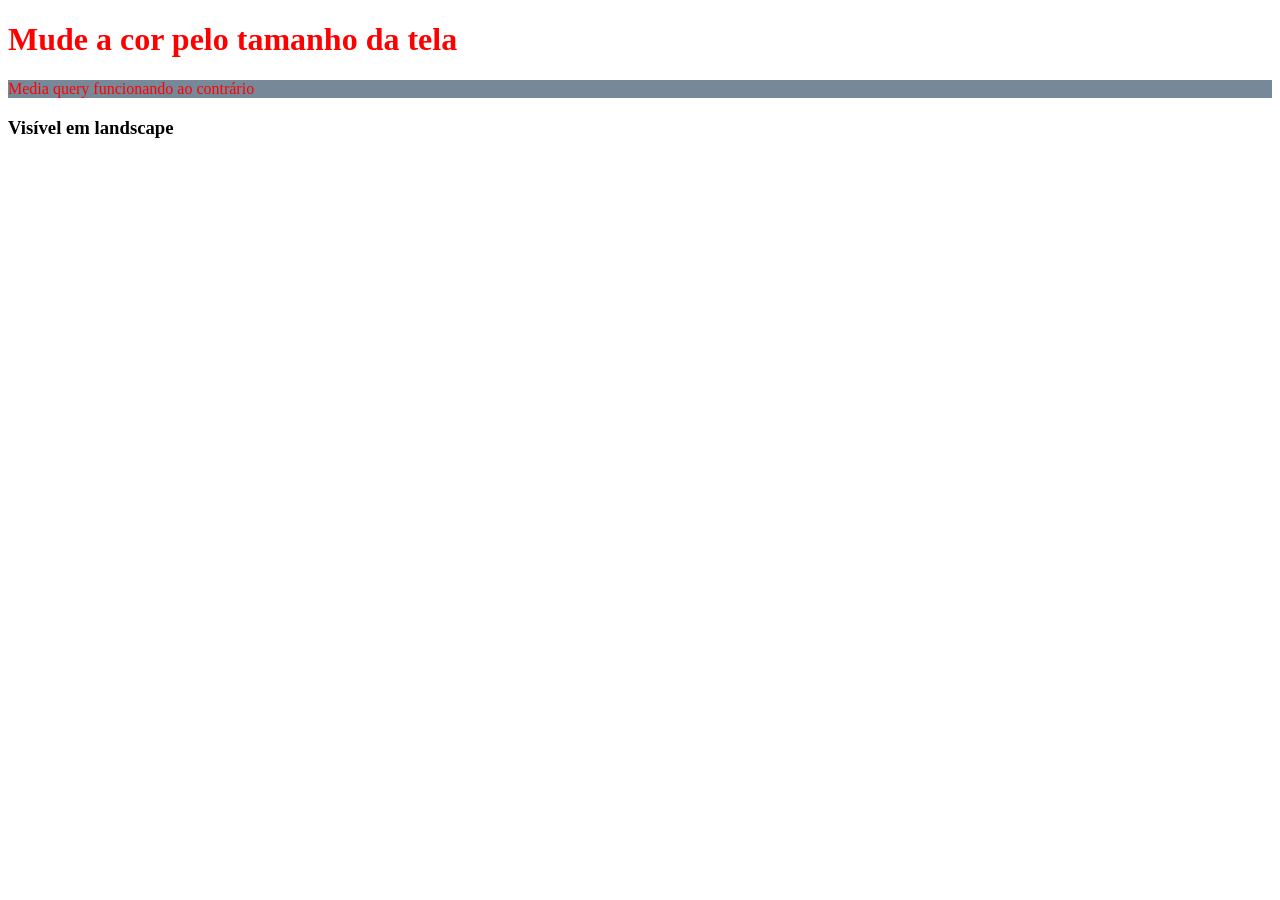
<file: HTML e CSS/7_RESPONSIVIDADE/index.html>
<!DOCTYPE html>
<html lang="en">
  <head>
    <meta charset="UTF-8" />
    <meta http-equiv="X-UA-Compatible" content="IE=edge" />
    <!-- 1 - Meta tag de responsividade -->
    <meta name="viewport" content="width=device-width, initial-scale=1.0" />
    <title>Responsividade</title>
    <link rel="stylesheet" href="css/styles.css" />
  </head>
  <body>
    <!-- 2 - Media query -->
    <h1>Mude a cor pelo tamanho da tela</h1>
    <!-- 3 - min width -->
    <p>Media query funcionando ao contrário</p>
    <!-- 4 - landscape -->
    <h3>Visível em landscape</h3>
  </body>
</html>
</file>
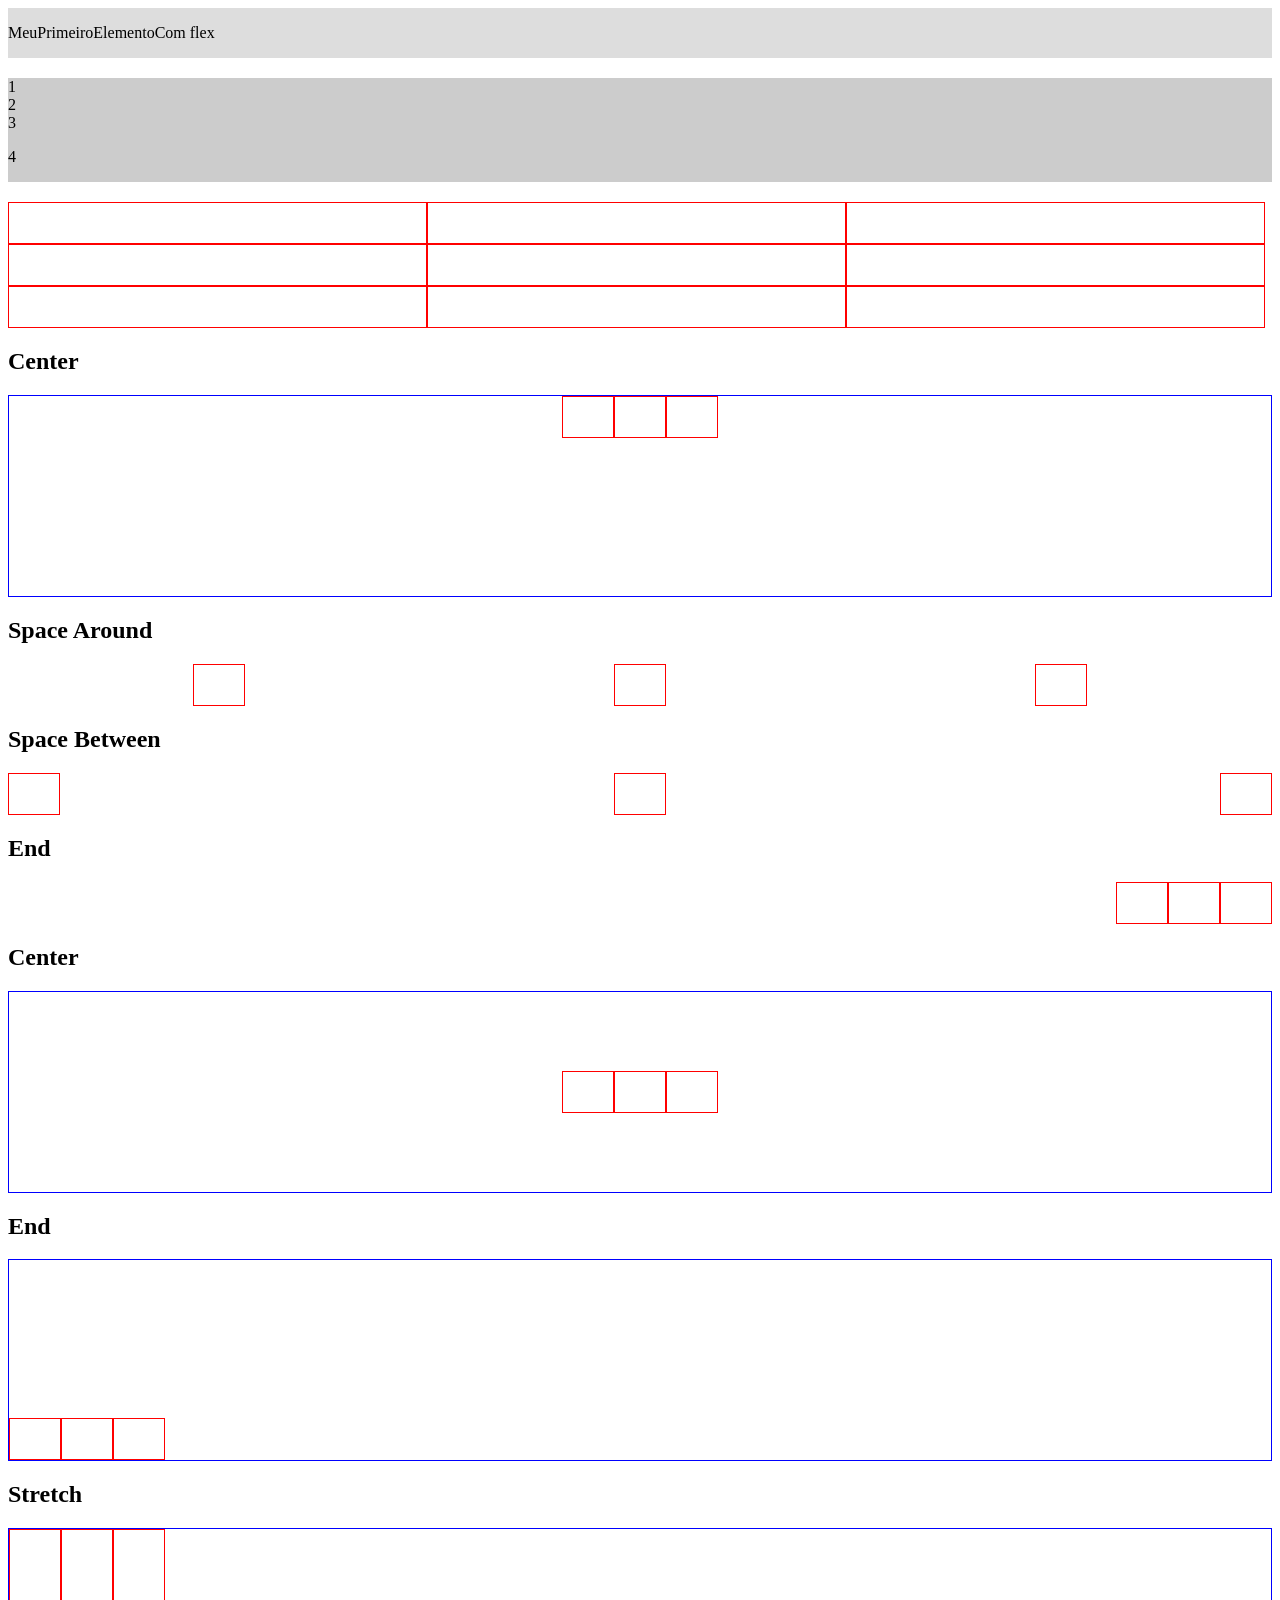
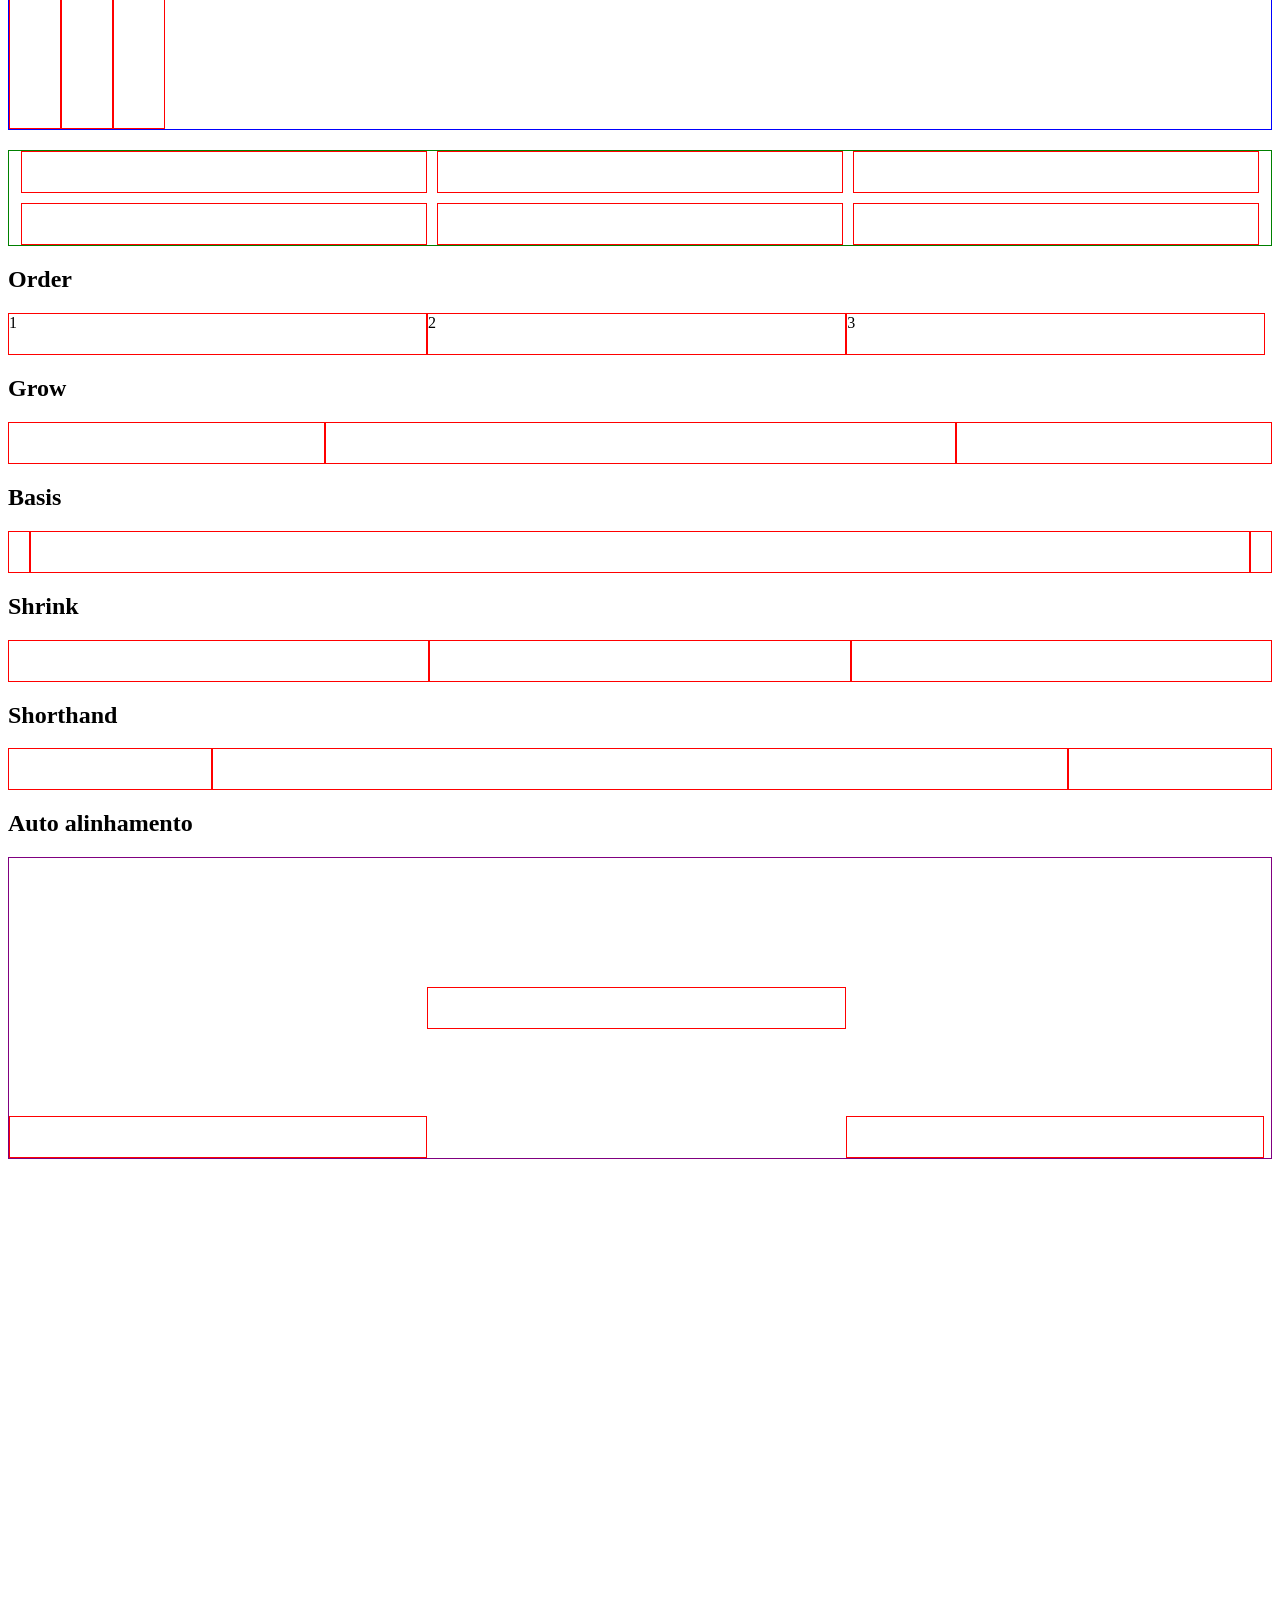
<file: HTML e CSS/9_FLEXBOX/index.html>
<!DOCTYPE html>
<html lang="en">
  <head>
    <meta charset="UTF-8" />
    <meta http-equiv="X-UA-Compatible" content="IE=edge" />
    <meta name="viewport" content="width=device-width, initial-scale=1.0" />
    <title>Flexbox</title>
    <link rel="stylesheet" href="css/styles.css" />
  </head>
  <body>
    <!-- 1 - flex -->
    <div class="flex">
      <p>Meu</p>
      <p>Primeiro</p>
      <p>Elemento</p>
      <p>Com flex</p>
    </div>
    <!-- 2 - column -->
    <div class="flex-column">
      <span>1</span>
      <span>2</span>
      <span>3</span>
      <p>4</p>
    </div>

    <!-- 3 - wrap -->
    <div class="wrap">
      <div class="box"></div>
      <div class="box"></div>
      <div class="box"></div>
      <div class="box"></div>
      <div class="box"></div>
      <div class="box"></div>
      <div class="box"></div>
      <div class="box"></div>
      <div class="box"></div>
    </div>

    <!-- 4 - justify content -->
    <h2>Center</h2>
    <div class="center">
      <div class="box"></div>
      <div class="box"></div>
      <div class="box"></div>
    </div>

    <h2>Space Around</h2>
    <div class="space-around">
      <div class="box"></div>
      <div class="box"></div>
      <div class="box"></div>
    </div>

    <h2>Space Between</h2>
    <div class="space-between">
      <div class="box"></div>
      <div class="box"></div>
      <div class="box"></div>
    </div>

    <h2>End</h2>
    <div class="end">
      <div class="box"></div>
      <div class="box"></div>
      <div class="box"></div>
    </div>

    <!-- 5 - align items -->
    <h2>Center</h2>
    <div class="align-center">
      <div class="box"></div>
      <div class="box"></div>
      <div class="box"></div>
    </div>

    <h2>End</h2>
    <div class="flex-end">
      <div class="box"></div>
      <div class="box"></div>
      <div class="box"></div>
    </div>

    <h2>Stretch</h2>
    <div class="stretch">
      <div class="box"></div>
      <div class="box"></div>
      <div class="box"></div>
    </div>

    <!-- 6 - gap -->
    <div class="gap">
      <div class="box"></div>
      <div class="box"></div>
      <div class="box"></div>
      <div class="box"></div>
      <div class="box"></div>
      <div class="box"></div>
    </div>

    <!-- 7 - order -->
    <h2>Order</h2>
    <div class="order">
      <div class="box" id="three">3</div>
      <div class="box" id="one">1</div>
      <div class="box" id="two">2</div>
    </div>

    <!-- 8 - grow -->
    <h2>Grow</h2>
    <div class="grow">
      <div class="box"></div>
      <div class="box big"></div>
      <div class="box"></div>
    </div>

    <!-- 9 - basis -->
    <h2>Basis</h2>
    <div class="basis">
      <div class="box"></div>
      <div class="box big"></div>
      <div class="box"></div>
    </div>

    <!-- 10 - shrink -->
    <h2>Shrink</h2>
    <div class="shrink">
      <div class="box"></div>
      <div class="box small"></div>
      <div class="box"></div>
    </div>

    <!-- 11 - flex shorthand -->
    <h2>Shorthand</h2>
    <div class="shorthand">
      <div class="box"></div>
      <div class="box different"></div>
      <div class="box"></div>
    </div>

    <!-- 12 - auto alinhamento -->
    <h2>Auto alinhamento</h2>
    <div class="auto-alignment">
      <div class="box"></div>
      <div class="box different"></div>
      <div class="box"></div>
    </div>
  </body>
</html>
</file>
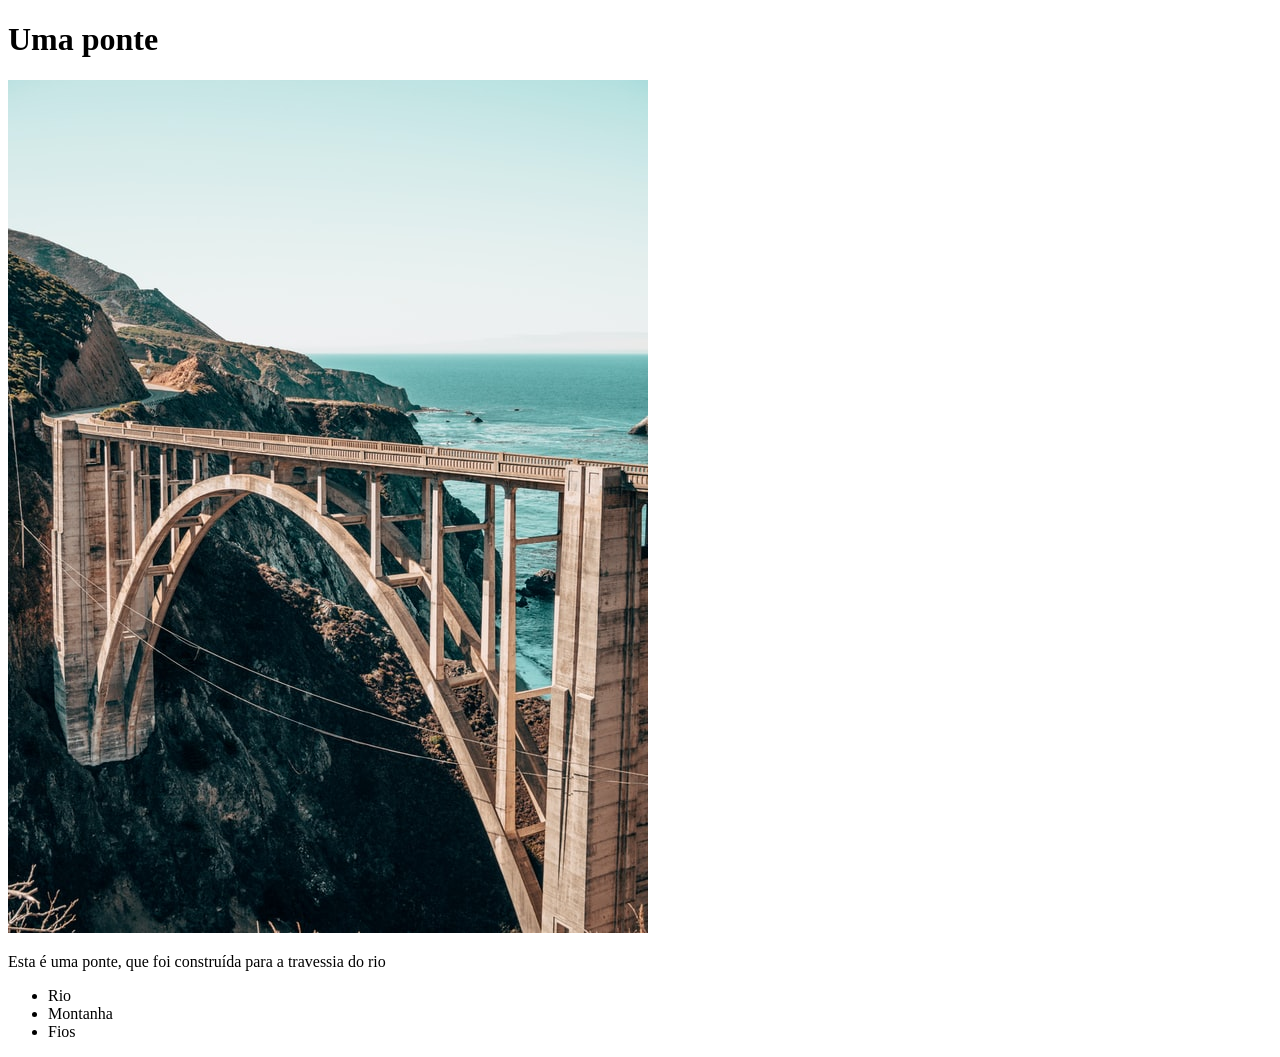
<file: HTML e CSS/2_HTML/desafio.html>
<!DOCTYPE html>
<html lang="pt-BR">
<head>
    <meta charset="UTF-8">
    <meta name="viewport" content="width=device-width, initial-scale=1.0">
    <title>Document</title>
</head>
<body>
    <h1>Uma ponte</h1>
    <img src="img/bridge.jpg" alt="Uma ponte e um rio" />
    <p>Esta é uma ponte, que foi construída para a travessia do rio</p>
    <ul>
      <li>Rio</li>
      <li>Montanha</li>
      <li>Fios</li>
    </ul>
</body>
</html>
</file>
<file: HTML e CSS/3_CSS/css/styles.css>
/* 4 - External */
body {
  padding-bottom: 500px;
}

h3 {
  color: green;
}

/* p {
  color: blueviolet;
} */

/* Algum comentário */
/* mais um comentário * /
/* Terceiro comentário */

/* classes */
.paragraph {
  background-color: #000;
  color: aqua;
  padding: 5px;
}

/* ids */
#exclusive-title {
  background-color: purple;
  color: yellow;
  padding: 10px;
  font-size: 40px;
}

/* ordem das regras */
h2 {
  border-bottom: 2px solid red;
}

.titulo {
  border-bottom: 3px solid blue;
}

#algum-titulo {
  border-bottom: 4px solid green;
}

/* Nome de cores */
.color-name {
  color: crimson;
}

/* Hex */
.hex {
  color: #55a398;
}

.hex-2 {
  color: #00eaff;
}

/* Aprofundando em hex */
.simple-hex {
  color: #333;
}

.simple-hex-2 {
  color: #a5f;
}

/* RGB */
.rgb {
  color: rgb(255, 0, 0);
}

.mixed-rgb {
  color: rgb(199, 21, 47);
}

/* RGBA */
.rgba {
  color: rgba(100, 199, 45, 0.3);
}

/* HSL */
.hsl {
  color: hsl(100, 20%, 50%);
}

.hsl-2 {
  color: hsl(201, 82%, 48%);
}

/* Background */
.bg {
  background-color: #000;
  color: yellow;
}

.bg-2 {
  background-color: rgb(200, 20, 40);
  color: #00eaff;
}

/* Background opacity */
.bg-opacity {
  background-color: green;
  opacity: 0.2;
}

.bg-opacity-2 {
  background-color: #999;
  color: #000;
  opacity: 0.8;
}

/* RGBA com opacidade */
.rgba-opacity {
  background-color: rgba(90, 120, 20, 0.2);
  color: #000;
}

/* BG image */
.bg-image {
  background-image: url("../img/nature.jpg");
  padding: 10px;
  color: #fff;
}

/* Centralizando bg image */
.not-centered-bg,
.centered-bg {
  height: 400px;
  width: 400px;
  background-image: url("../img/bridge.jpg");
}

.centered-bg {
  background-position: center;
  background-size: cover;
}

/* largura e altura */
.height-width {
  height: 200px;
  width: 100px;
  background-color: red;
}

.height-width-2 {
  height: 300px;
  background-color: #333;
}

/* Padding */
.without-padding,
.padding {
  background-color: #111;
  color: #fff;
}

.padding {
  background-color: #333;
  padding: 20px;
}

/* Padding individual */
.padding-individual {
  background-color: #222;
  color: #fff;
  padding-top: 5px;
  padding-left: 10px;
  padding-right: 20px;
  padding-bottom: 40px;
}

/* Shorthand padding */
.shorthand-padding {
  background-color: #444;
  padding: 6px 12px 18px 24px;
}

.shorthand-padding-2 {
  background-color: #555;
  padding: 10px 20px;
  /* padding: 10px 20px 10px 20px; */
}

/* Padding com width */
.without-border-box {
  background-color: #444;
  color: #fff;
  width: 400px;
  padding: 50px;
}

.border-box {
  background-color: #666;
  color: #fff;
  width: 400px;
  padding: 50px;
  box-sizing: border-box;
}

/* Border */
.border {
  border: 5px solid red;
  padding: 10px;
}

.border-2 {
  border: 2px dotted #931;
  padding: 25px;
}

/* Borda individual */
.border-left {
  border-left: 3px solid red;
  background-color: #222;
  padding: 25px;
}

.border-bottom {
  border-bottom: 5px double #399;
  background-color: #222;
  padding: 20px;
}

/* Borda arredondada */
.rounded-p {
  border: 4px solid blue;
  background-color: #000;
  color: blue;
  padding: 15px;
  border-radius: 15px;
}

.rounded-p-2 {
  background-color: #000;
  color: blue;
  padding: 15px;
  border-radius: 25px;
}

/* margem */
.margin {
  margin: 10px;
  background-color: #222;
}

.margin-top {
  margin-top: 50px;
  background-color: #444;
  padding: 10px;
}

.margin-shorthand {
  background-color: #666;
  margin: 5px 10px 15px 20px;
}

/* Box model */
.box-model {
  margin: 20px;
  padding: 15px 25px;
  border: 3px solid #845;
  border-radius: 7px;
  width: 200px;
  height: 400px;
}

/* Desafio 3 */
#box-model-challenge {
  margin: 15px;
  padding: 15px;
  border: 5px solid #459;
  outline: 5px solid #952;
  background-color: #123;
}

.challenge-title {
  background-color: #000;
  color: #fff;
  border: none;
}

/* Text align */
.text-aligned {
  text-align: right;
}

.container-center {
  text-align: center;
  width: 300px;
  border: 1px solid red;
}

/* Text decoration */
.underline {
  text-decoration: underline;
}

.line-trough {
  text-decoration: line-through;
}

.remove-underline {
  text-decoration: none;
  color: red;
}

/* text transform */
.upper {
  text-transform: uppercase;
}

.lower {
  text-transform: lowercase;
}

/* letter spacing */
.spacing {
  letter-spacing: 5px;
}

/* Fontes */
.serif {
  font-family: Georgia;
}

.sans-serif {
  font-family: Helvetica;
}

.monospace {
  font-style: "Courier New";
}

.cursive {
  font-family: cursive;
}

.fantasy {
  font-family: fantasy;
}

/* Text style */
.italic {
  font-style: italic;
}

.oblique {
  font-style: oblique;
}

/* font weight */
.thin,
.bold,
.bolder {
  font-family: Helvetica;
}

.thin {
  font-weight: 100;
}

.bold {
  font-weight: 600;
}

.bolder {
  font-weight: 900;
}

/* Font size */
.small {
  font-size: 6px;
}

.big {
  font-size: 78px;
}

/* Display */
.inline-box {
  width: 50px;
  height: 50px;
  background-color: #4f8;
  margin: 10px;
  display: inline-block;
}

.block {
  background-color: #333;
  display: block;
  margin: 10px;
}

.invisible {
  display: none;
}

/* static */
.static {
  position: static;
  background-color: #391;
  color: #fff;
  width: 100px;
  height: 100px;
}

/* Relative */
.relative {
  position: relative;
  background-color: #224;
  color: #fff;
  width: 100px;
  height: 100px;
  top: 100px;
  left: 40px;
}

/* Absolute */
.absolute {
  position: absolute;
  background-color: #964;
  color: #fff;
  width: 100px;
  height: 100px;
  top: 2px;
  right: 2px;
}

/* Absolute e relative */
.relative-container {
  width: 300px;
  height: 300px;
  border: 1px solid red;
  margin-top: 120px;
  position: relative;
}

.absolute-1,
.absolute-2 {
  width: 50px;
  height: 50px;
  background-color: #422;
  position: absolute;
}

.absolute-1 {
  top: 10px;
  left: 10px;
}

.absolute-2 {
  bottom: 10px;
  right: 10px;
}

/* Fixed */
.fixed {
  width: 100px;
  height: 100px;
  background-color: #851;
  border: 1px solid blue;
  position: fixed;
  top: 50px;
  right: 100px;
}

/* sticky */
.sticky {
  width: 100px;
  height: 100px;
  background-color: #994;
  border: 1px solid green;
  position: sticky;
  top: 10px;
}

/* z index */
.absolute-3,
.absolute-4,
.absolute-5 {
  width: 50px;
  height: 50px;
  background-color: #123;
  position: absolute;
}

.absolute-3 {
  top: 0;
  left: 0;
  z-index: 3;
}

.absolute-4 {
  top: 10px;
  left: 10px;
  background-color: #246;
  z-index: 20;
}

.absolute-5 {
  top: 40px;
  left: 40px;
  background-color: #453;
  z-index: 1;
}
</file>
<file: HTML e CSS/3_CSS/css/lists.css>
ul {
  border: 1px solid blue;
  padding: 10px;
}

li {
  color: darkblue;
}
</file>
<file: HTML e CSS/3_CSS/css/titles.css>
h4 {
  background-color: magenta;
  color: white;
}
</file>
<file: HTML e CSS/4_TRIBUTO/css/styles.css>
html {
    font-family: Helvetica;
    background-color: #ddd;
}

.container {
    max-width: 1100px;  /* limita a largura máxima */
    background-color: #fff;
    position: relative; /* necessário para posicionar os elementos filhos de forma relativa a este container */
    margin: 50px auto;  /* centraliza horizontalmente */
    padding: 20px 50px; /* adiciona espaçamento interno */
}

.bold {
    font-weight: bold; /* deixa o texto em negrito */
}

/* header */
.header {
    text-align: center; /* centraliza o texto */
}

.main-title {
    font-size: 40px; /* aumenta o tamanho da fonte */
}

.main-paragraph {
    font-style: italic; /* deixa o texto em itálico */
}

/* imagem destaque */
.featured-image {
    text-align: center; /* centraliza a imagem e a legenda */
    margin-top: 30px; /* adiciona espaçamento acima da imagem */
}

/* Biografia */
.biography-container {
    padding: 25px 0; /* 25 adiciona espaçamento vertical e 0 adiciona espaçamento horizontal */
    margin: 25px 0; /* 25 adiciona espaçamento vertical e 0 adiciona espaçamento horizontal */
    border-top: 1px dashed #ddd; /* adiciona uma borda superior traçada */
    border-bottom: 1px dashed #ddd; /* adiciona uma borda inferior traçada */
}

/* citações */
.quotes-container {
    background-color: #ddd; /* cor de fundo para destacar as citações */
    padding: 30px; /* adiciona espaçamento interno */
}

.quotes-container blockquote { /* a blockquote está dentro do container de citações */
    font-weight: bold; /* deixa o texto em negrito */
    font-size: 30px; /* aumenta o tamanho da fonte */
}

.quotes-container p { /* o parágrafo está dentro do container de citações */
    font-style: italic; /* deixa o texto em itálico */
}

/* Curiosidades */
.curiosities-container {
    padding: 25px 0; /* 25 adiciona espaçamento vertical e 0 adiciona espaçamento horizontal */
    margin: 25px 0; /* 25 adiciona espaçamento vertical e 0 adiciona espaçamento horizontal */
    border-top: 1px dashed #ddd; /* adiciona uma borda superior traçada */
    border-bottom: 1px dashed #ddd; /* adiciona uma borda inferior traçada */
}

.curiosities-container li {
    height: 30px; /* define uma altura fixa para cada item da lista */
}

/* imagem bold */
.img-bold {
    font-weight: bold; /* deixa o texto em negrito */
    text-align: center; /* centraliza o texto e a imagem */
}
</file>
<file: HTML e CSS/5_FORM/css/styles.css>
body {
  padding-bottom: 500px;
}

div {
  margin-bottom: 10px;
}

div input,
div label {
  display: block;
}

.radio label,
.radio input,
.radio span {
  display: inline-block;
}
</file>
<file: HTML e CSS/6_FORM_PROJECT/css/styles.css>
/* reset */
* {
    margin: 0;
    padding: 0;
    font-family: Arial, Helvetica, sans-serif;
}

body {
    background-color: #f0ebf8;
}

h1, h2, h3, h4, h5 {
    color: #333;
}

p, label {
    color: #444;
}

input {
    border: none;
    border-bottom: 1px solid #ccc;
    padding: 10px 0;
}

input[type="text"],
input[type="number"],
input[type="date"],
input[type="file"],
textarea {
    width: 400px;
}

textarea {
    padding: 10px 5px;
}

/* page header */
.header {
    height: 160px;
    padding: 20px;
    background-color: #673ab7;
}

.header h3 {
    color: #fff;
    margin-top: 0;
}

/* form container */
.form-container {
    background-color: #fdfdfd;
    width: 60%;
    margin: 0 auto;
    position: relative;
    top: -62px;
}

/* form header */
.form-header {
    border-bottom: 1px solid #dfdfdf;
    height: 45px;
}

.form-header p {
    color: #673ab7;
    border-bottom: 2px solid #673ab7;
    width: 100px;
    text-align: center;
    margin: 0 auto;
    text-transform: uppercase;
    height: 45px;
    line-height: 45px;
}

/* form body */
.form-body {
    padding: 30px;
}

.form-title {
    margin-bottom: 15px;
}

.form-body p {
  margin-bottom: 20px;
}

.required-field {
    color: #d80835;
}

.box-input {
    margin-bottom: 35px;
}

.block {
    display: block;
}

.optional-box {
    display: inline-block;
    margin: 0 30px 30px 0;
}

.optional-list li {
    list-style: none;
    margin-bottom: 5px;
}

.box-input p {
    margin-bottom: 15px;
}

.btn-submit {
    background-color: #673ab7;
    color: #FFF;
    border: 2px solid transparent;
    width: 150px;
    height: 50px;
    cursor: pointer;
    text-transform: uppercase;
    transition: 0.5s;
}

.btn-submit:hover {
    background-color: #fff;
    border-color: #673ab7;
    color: #673ab7
}
</file>
<file: HTML e CSS/7_RESPONSIVIDADE/css/styles.css>
/* 2 - media query */
h1 {
  color: red;
}

@media screen and (max-width: 500px) {
  h1 {
    color: blue;
  }
}

/* 3 - min-width */
p {
  background-color: red;
  color: #000;
}

@media screen and (min-width: 800px) {
  p {
    background-color: #789;
    color: red;
  }
}

/* 4 - landscape */
h3 {
  display: none;
}

@media screen and (orientation: landscape) {
  h3 {
    display: block;
  }
}
</file>
<file: HTML e CSS/9_FLEXBOX/css/styles.css>
body {
  padding-bottom: 500px;
}

/* 1 - flex */
.flex {
  display: flex;
  background-color: #ddd;
  margin-bottom: 20px;
}

/* 2 - flex column */
.flex-column {
  display: flex;
  flex-direction: column;
  background-color: #ccc;
  margin-bottom: 20px;
}

/* 3 - wrap */
.wrap {
  display: flex;
  flex-wrap: wrap;
  margin-bottom: 20px;
}

.box {
  height: 40px;
  width: 33%;
  border: 1px solid red;
}

/* 4 - justify content */
.center,
.space-around,
.space-between,
.end {
  display: flex;
  margin-bottom: 20px;
}

.center .box,
.space-around .box,
.space-between .box,
.end .box {
  width: 50px;
}

.center {
  justify-content: center;
}

.space-around {
  justify-content: space-around;
}

.space-between {
  justify-content: space-between;
}

.end {
  justify-content: end;
}

/* align items */
.center,
.align-center,
.flex-end,
.stretch {
  display: flex;
  margin-bottom: 20px;
  height: 200px;
  border: 1px solid blue;
}

.align-center .box,
.flex-end .box,
.stretch .box {
  width: 50px;
}

.align-center {
  align-items: center;
  justify-content: center;
}

.flex-end {
  align-items: flex-end;
}

.stretch {
  align-items: stretch;
}

.stretch .box {
  height: auto;
}

/* gap */
.gap {
  display: flex;
  flex-wrap: wrap;
  justify-content: center;
  border: 1px solid green;
  gap: 10px;
}

.gap .box {
  width: 32%;
}

/* order */
.order {
  display: flex;
}

#one {
  order: 1;
}

#two {
  order: 2;
}

#three {
  order: 3;
}

/* grow */
.grow {
  display: flex;
}

.grow .box {
  flex: 1;
}

.grow .big {
  flex: 2;
}

/* basis */
.basis {
  display: flex;
}

.basis .box {
  flex-basis: 20px;
}

.basis .big {
  flex-grow: 1;
}

/* shrink */
.shrink {
  display: flex;
}

.shrink .box {
  flex-grow: 1;
  flex-shrink: 1;
  flex-basis: 250px;
  width: auto;
}

.shrink .small {
  flex-shrink: 2;
}

/* shorthand */
.shorthand {
  display: flex;
}

.shorthand .box {
  width: auto;
  flex: 1 1 50px;
}

.shorthand .different {
  flex: 3 1 400px;
}

.auto-alignment {
  height: 300px;
  display: flex;
  align-items: flex-end;
  border: 1px solid purple;
}

.auto-alignment .different {
  align-self: center;
}
</file>
